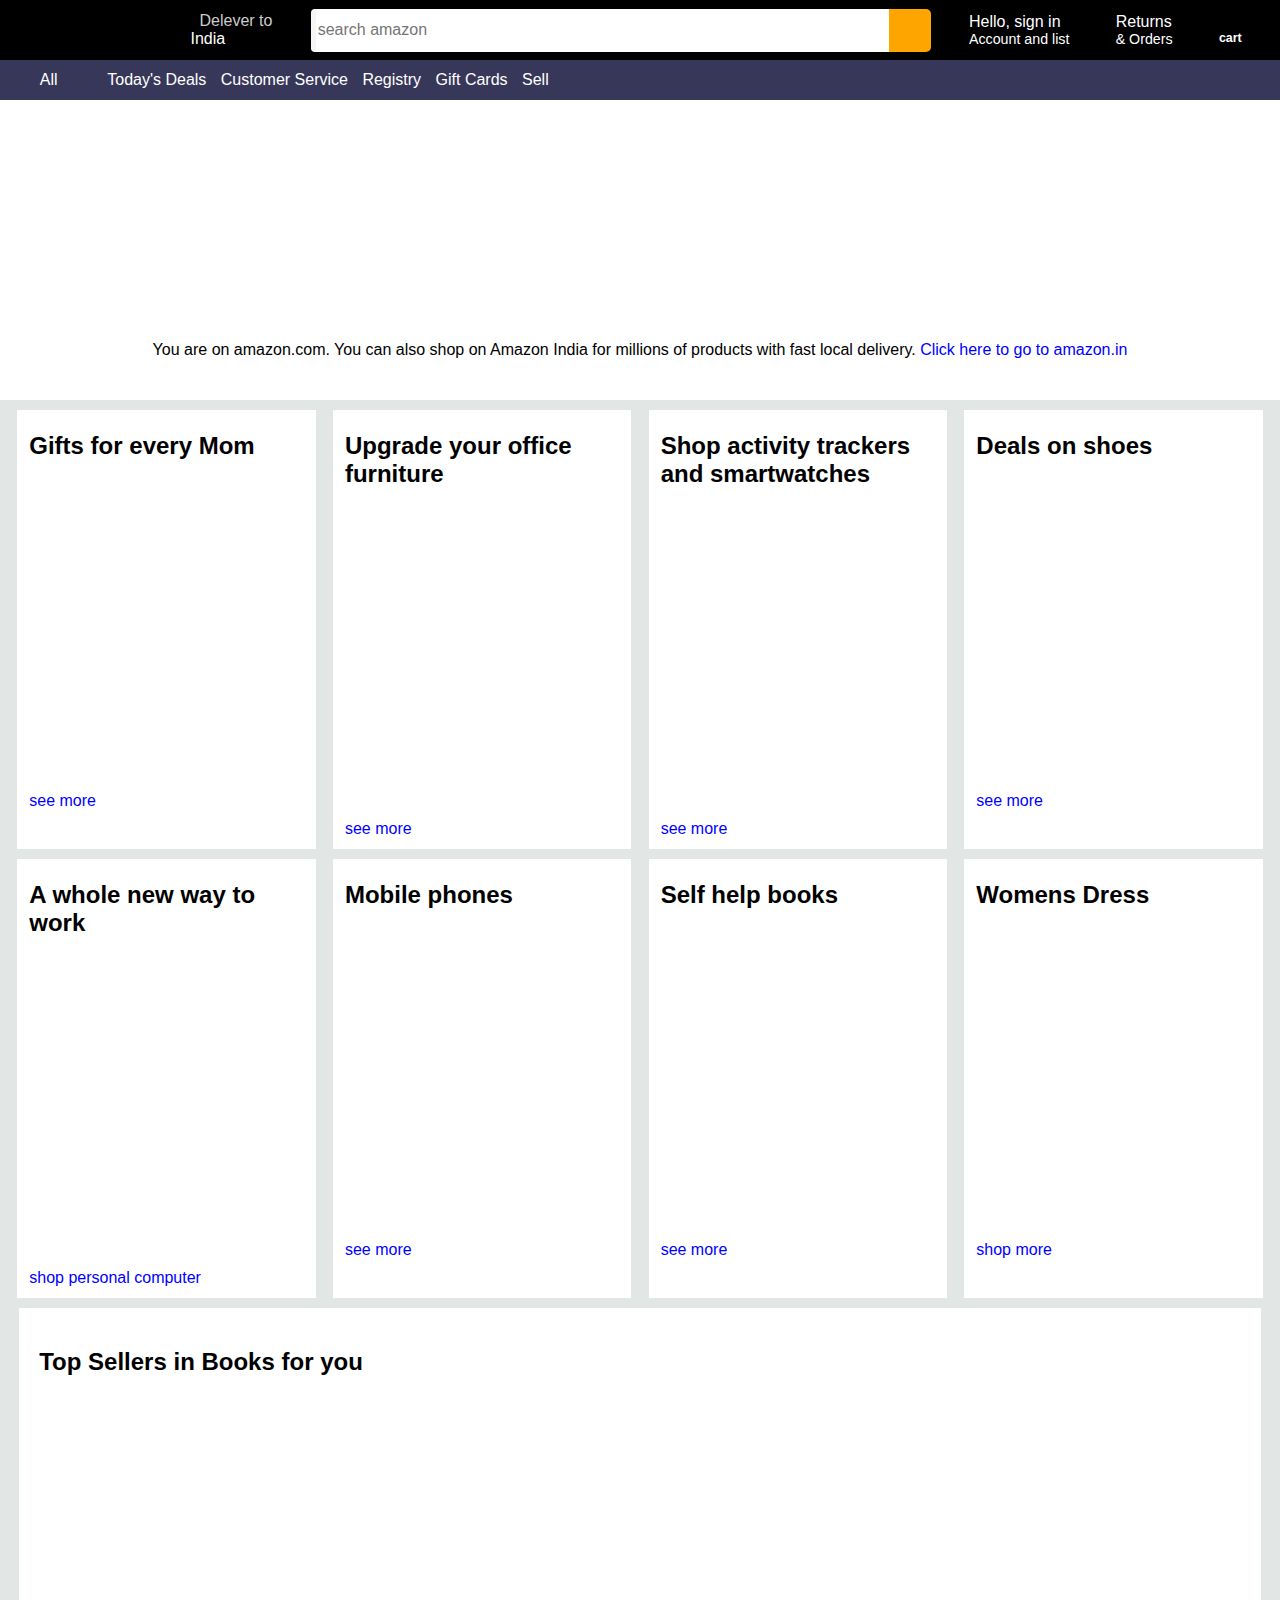
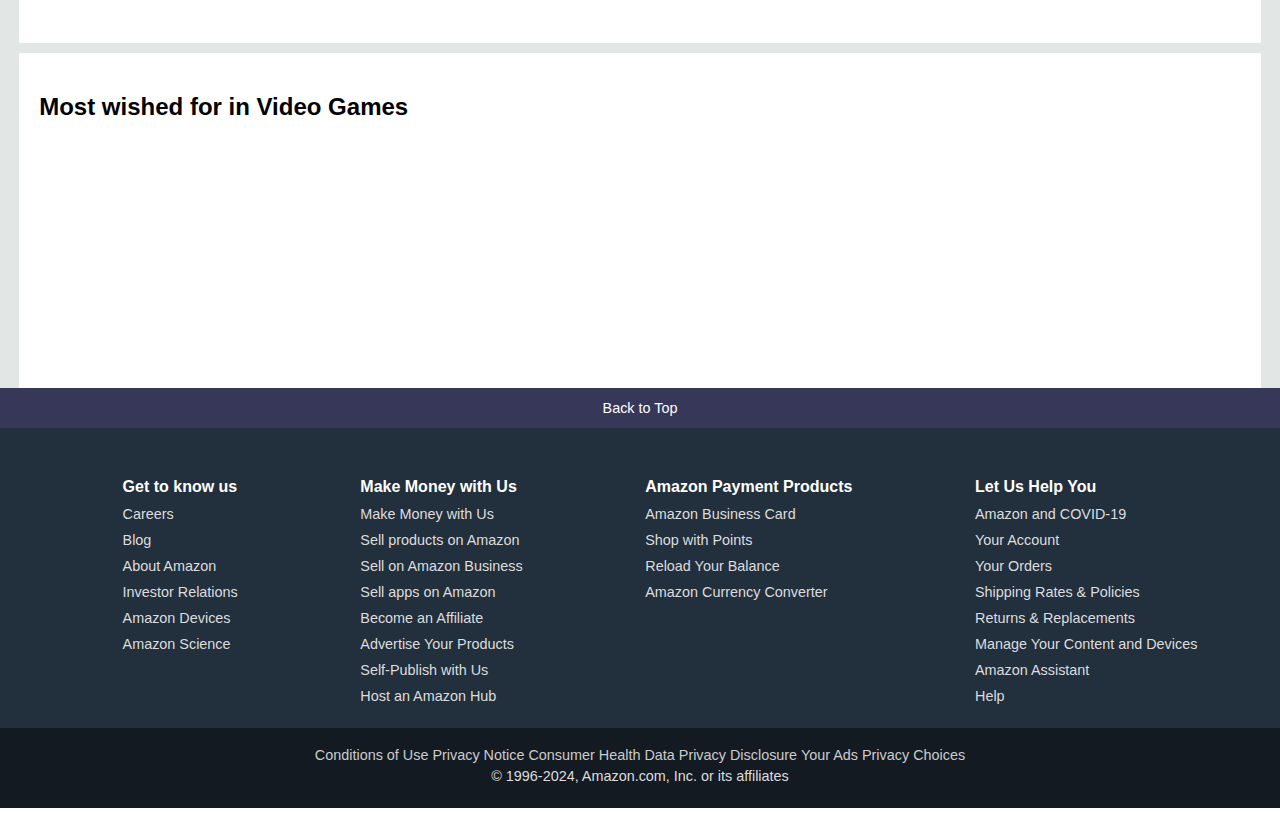
<file: index.html>
<!DOCTYPE html>
<html>
<title> Amazon clone </title>
<head>
  <link rel="stylesheet" href="https://cdnjs.cloudflare.com/ajax/libs/font-awesome/6.5.2/css/all.min.css" integrity="sha512-SnH5WK+bZxgPHs44uWIX+LLJAJ9/2PkPKZ5QiAj6Ta86w+fsb2TkcmfRyVX3pBnMFcV7oQPJkl9QevSCWr3W6A==" crossorigin="anonymous" referrerpolicy="no-referrer"/>
  <link rel="stylesheet" href="style.css"> 
</head>

<body>
<header> 
    <div class="navbar">
        <div class="nav-logo border">
            <div class="logo"> </div>
        </div> 

        <div class="nav-address border">
          <p class="add-first"> Delever to</p>
          <div class="add-icon">
          <i class="fa-solid fa-location-dot"></i>
          <p class="add-sec"> India</p>
          </div>
        </div>

        <div class="nav-search">
            <select class="search-select"> 
                <option>ALL</option>
                <input placeholder="search amazon" class="search-input">
                <div class="search-icon">
                    <i class="fa-solid fa-magnifying-glass"></i>
                </div>
            </select>
        </div>

        <div class="nav-singin border">
            <a href="signUP.html"><p> <span> Hello, sign in</span></p>
            <p class="nav-sec"> Account and list</p> </a>

        </div>

        <div class="nav-return border">
            <a href="Returns&Orders.html"><p> <span> Returns </span></p>
            <p class="nav-sec"> & Orders</p> </a>

        </div>

        <div class="nav-cart border">
           <a href="Cart.html"> <i class="fa-solid fa-cart-shopping"></i>
            cart </a>
        </div>

    </div>

    <div class="panel">

        <div class="dropdown border">
            <button onclick="myFunction()" class="dropbtn"> <i class="fa-solid fa-bars"></i> All</button>
            <div id="myDropdown" class="dropdown-content">
                <h3>Digital Content & Devices</h3><br>
              <a href="#home">Amazon Music <i class="fa-solid fa-chevron-right"></i></a>
              <a href="#about">Kindle E-readers & Books <i class="fa-solid fa-chevron-right"></i></a>
              <a href="#contact">Amazon Appstore <i class="fa-solid fa-chevron-right"></i></a>
              <hr>

              <h3>Shop by Department</h3><br>
              <a href="#home">Electronics <i class="fa-solid fa-chevron-right"></i></a>
              <a href="#about">Computers<i class="fa-solid fa-chevron-right"></i></a>
              <a href="#contact">Smart Home<i class="fa-solid fa-chevron-right"></i></a>
              <a href="#contact">Arts & Crafts<i class="fa-solid fa-chevron-right"></i></a>
              <hr>

              <h3>Programs & Features</h3><br>
              <a href="#home"> Gift Cards <i class="fa-solid fa-chevron-right"></i></a>
              <a href="#about">Shop By Interest<i class="fa-solid fa-chevron-right"></i></a>
              <a href="#contact">Amazon Live<i class="fa-solid fa-chevron-right"></i></a>
              <a href="#contact">International Shopping<i class="fa-solid fa-chevron-right"></i></a>
              <hr>

              <h3>Help & Settings</h3><br>
              <a href="#home"> Your Account</a>
              <a href="#about"> <i class="fa-solid fa-globe"></i> English</a>
              <a href="#contact"><i class="fas fa-flag-usa"></i> United States</a>
              <a href="Customer Service.html">Customer Service</a>
              <a href="signUP.html">Sign in</a>
              <hr>
            </div>
        </div>
        

        <div class="panel-options">
            <a href="#"><p> Today's Deals </p> </a>
            <a href="Customer Service.html"> <p> Customer Service</p></a>
            <a href="#"><p>  Registry</p> </a>
            <a href="#"><p> Gift Cards</p> </a>
            <a href="#"><p> Sell</p> </a>
        </div>

       
    </div>
</header>


<div class="hero_section">
    <div class="hero_msg">
        <p> You are on amazon.com. You can also shop on Amazon India for millions of products with fast local delivery. <a>Click here to go to amazon.in</a>
        </p>
    </div>
</div>

<div class="shop_section">
    <div class="box1 box"> 
       <div class="box-content">
          <h2>Gifts for every Mom</h2>
          <div class="box1_img" style="background-image:url('https://images-na.ssl-images-amazon.com/images/G/01/AmazonExports/Events/2024/MothersDay24/Fuji_Mothers_day_Dashboard_card_1x._SY304_CB559063668_.jpg');"></div>
          <p> see more</p>
        </div>
    </div>

    <div class="box2 box"> 
        <div class="box-content">
            <h2>Upgrade your office furniture</h2>
            <div class="box1_img" style="background-image:url('https://images-na.ssl-images-amazon.com/images/G/01/dex/2023/Roar/October/D_CC_Roar_OfficeDepot_1023_1X_Furnitrure_v2._SY304_CB577544739_.jpg');"></div>
            <p> see more</p>
          </div>  
    </div>

    <div class="box3 box"> 
        <div class="box-content">
            <h2>Shop activity trackers and smartwatches</h2>
            <div class="box1_img" style="background-image:url('https://images-na.ssl-images-amazon.com/images/G/01/AmazonExports/Fuji/2021/September/DashboardCards/Fuji_Dash_SmartWatch_1X._SY304_CB639922137_.jpg');"></div>
            <p> see more</p>
          </div>
    </div>

    <div class="box4 box"> 
        <div class="box-content">
            <h2>Deals on shoes</h2>
            <div class="box1_img" style="background-image:url('https://images-na.ssl-images-amazon.com/images/G/01/AmazonExports/Events/2023/EBF23/Fuji_Desktop_Single_image_EBF_1x_v8._SY304_CB573698005_.jpg');"></div>
            <p> see more</p>
          </div>
    </div>

    <div class="box1 box"> 
        <div class="box-content">
           <h2>A whole new way to work</h2>
           <div class="box1_img" style="background-image:url('https://images-na.ssl-images-amazon.com/images/G/01/us-manual-merchandising/XCM_CUTTLE_1622894_3373440_379x304_1X_en_size1_US._SY304_CB597469214_.jpg');"></div>
           <p> shop personal computer</p>
         </div>
    </div>
 
    <div class="box2 box"> 
         <div class="box-content">
             <h2>Mobile phones</h2>
             <div class="box1_img" style="background-image:url('https://m.media-amazon.com/images/I/71x6vVEqy9L._AC_UY218_.jpg');"></div>
             <p> see more</p>
           </div>  
    </div>
 
    <div class="box3 box"> 
         <div class="box-content">
             <h2>Self help books</h2>
             <div class="box1_img" style="background-image:url('https://images-na.ssl-images-amazon.com/images/I/71sOqrd6JHL._AC_UL254_SR254,254_.jpg');"></div>
             <p> see more</p>
           </div>
    </div>
 
    <div class="box4 box"> 
        <div class="box-content">
             <h2> Womens Dress </h2>
             <div class="box1_img" style="background-image:url('https://m.media-amazon.com/images/I/61SsJMHfhbL._MCnd_AC_UL320_.jpg');"></div>
             <p> shop more</p>
        </div>
    </div>

    <div class="long-box">
        <div class="long-content">
            <h2> Top Sellers in Books for you </h2>
         <a><div class="box_img" style="background-image:url('https://m.media-amazon.com/images/I/7123hHDbfiL._AC_SY200_.jpg');"></div>
            <div class="box_img" style="background-image:url('https://m.media-amazon.com/images/I/611RGyJwlSL._AC_SY200_.jpg');"></div>
            <div class="box_img" style="background-image:url('https://m.media-amazon.com/images/I/715IWKKXBJL._AC_SY200_.jpg');"></div>
            <div class="box_img" style="background-image:url('https://m.media-amazon.com/images/I/71aL+uP3UiL._AC_SY200_.jpg');"></div>
            <div class="box_img" style="background-image:url('https://m.media-amazon.com/images/I/51wmuP7uASL._AC_SY200_.jpg');"></div>
            <div class="box_img" style="background-image:url('https://m.media-amazon.com/images/I/71nW9OPZQmL._AC_SY200_.jpg');"></div>
            <div class="box_img" style="background-image:url('https://m.media-amazon.com/images/I/71V0lvgeDpL._AC_SY200_.jpg');"></div>
            <div class="box_img" style="background-image:url('https://m.media-amazon.com/images/I/71ybO5DaAKL._AC_SY200_.jpg');"></div>
         </a>
        </div>
    </div>

    <div class="long-box">
        <div class="long-content">
            <h2> Most wished for in Video Games </h2>
         <a><div class="box_img" style="background-image:url('https://m.media-amazon.com/images/I/61bN8c3lUkL._AC_UL140_SR140,140_.jpg');"></div>
            <div class="box_img" style="background-image:url('https://images-na.ssl-images-amazon.com/images/I/71tzgvWoZ8L._AC_UL160_SR160,160_.jpg');"></div>
            <div class="box_img" style="background-image:url('https://images-na.ssl-images-amazon.com/images/I/71KJaRBYZEL._AC_UL160_SR160,160_.jpg');"></div>
            <div class="box_img" style="background-image:url('https://m.media-amazon.com/images/I/71QQb8slaiS._AC_UL140_SR140,140_.jpg');"></div>
            <div class="box_img" style="background-image:url('https://images-na.ssl-images-amazon.com/images/I/91TFspejhLL._AC_UL160_SR160,160_.jpg');"></div>
            <div class="box_img" style="background-image:url('https://m.media-amazon.com/images/I/81Oz43bgkcL._AC_UL140_SR140,140_.jpg');"></div>
            <div class="box_img" style="background-image:url('https://m.media-amazon.com/images/I/81fbb2c8syL._AC_UL140_SR140,140_.jpg');"></div>
            <div class="box_img" style="background-image:url('https://images-na.ssl-images-amazon.com/images/I/71WOIg3U9hL._AC_UL160_SR160,160_.jpg');"></div>
         </a>
        </div>
    </div>
</div>

<div class="footer">
    <div class="panel-1">
       <a href="#"> Back to Top   </a>  
    </div>

    <div class="panle-2">
        <ul>
          <p style="font-weight: 900;"> Get to know us</p>
          <a>Careers</a>
          <a>Blog</a>
          <a>About Amazon</a>
          <a>Investor Relations</a>
          <a>Amazon Devices</a>
          <a>Amazon Science</a>
        </ul>

        <ul>
            <p style="font-weight: 900;"> Make Money with Us</p>
            <a>Make Money with Us</a>
            <a>Sell products on Amazon</a>
            <a>Sell on Amazon Business</a>
            <a>Sell apps on Amazon</a>
            <a>Become an Affiliate</a>
            <a>Advertise Your Products</a>
            <a>Self-Publish with Us</a>
            <a>Host an Amazon Hub</a>
        </ul>

        <ul>
            <p style="font-weight: 900;">Amazon Payment Products</p>
            <a> Amazon Business Card</a>
            <a>Shop with Points</a>
            <a>Reload Your Balance</a>
            <a>Amazon Currency Converter</a>
        </ul>

        <ul>
            <p style="font-weight: 900;"> Let Us Help You</p>
            <a href="#" style="text-decoration: none;">Amazon and COVID-19</a>
            <a href="#"  style="text-decoration: none;"> Your Account</a>
            <a href="#"  style="text-decoration: none;">Your Orders</a>
            <a href="#"  style="text-decoration: none;">Shipping Rates & Policies</a>
            <a href="Returns&Orders.html" style="text-decoration: none;">Returns & Replacements</a>
            <a href="signUP.html" style="text-decoration: none;">Manage Your Content and Devices</a>
            <a href="#"  style="text-decoration: none;">Amazon Assistant</a>
            <a href="#"  style="text-decoration: none;">Help</a>
        </ul>
    </div>

    <div class="panel-3">
        <div class="pages">
          <a href="conditions of use.html"> Conditions of Use </a>
          <a href="privacy of use.html"> Privacy Notice</a>
          <a href="#"> Consumer Health Data Privacy Disclosure</a>
          <a href="#"> Your Ads Privacy Choices</a>

          <div class="copyright">
            <p> © 1996-2024, Amazon.com, Inc. or its affiliates</p> 
         </div>
        </div>
    </div>
</div>

<script>
    function myFunction() {
      document.getElementById("myDropdown").classList.toggle("show");
    }
    window.onclick = function(event) {
      if (!event.target.matches('.dropbtn')) {
        var dropdowns = document.getElementsByClassName("dropdown-content");
        var i;
        for (i = 0; i < dropdowns.length; i++) {
          var openDropdown = dropdowns[i];
          if (openDropdown.classList.contains('show')) {
            openDropdown.classList.remove('show');
          }
        }
      }
    }
</script>

</body>
</html>
</file>
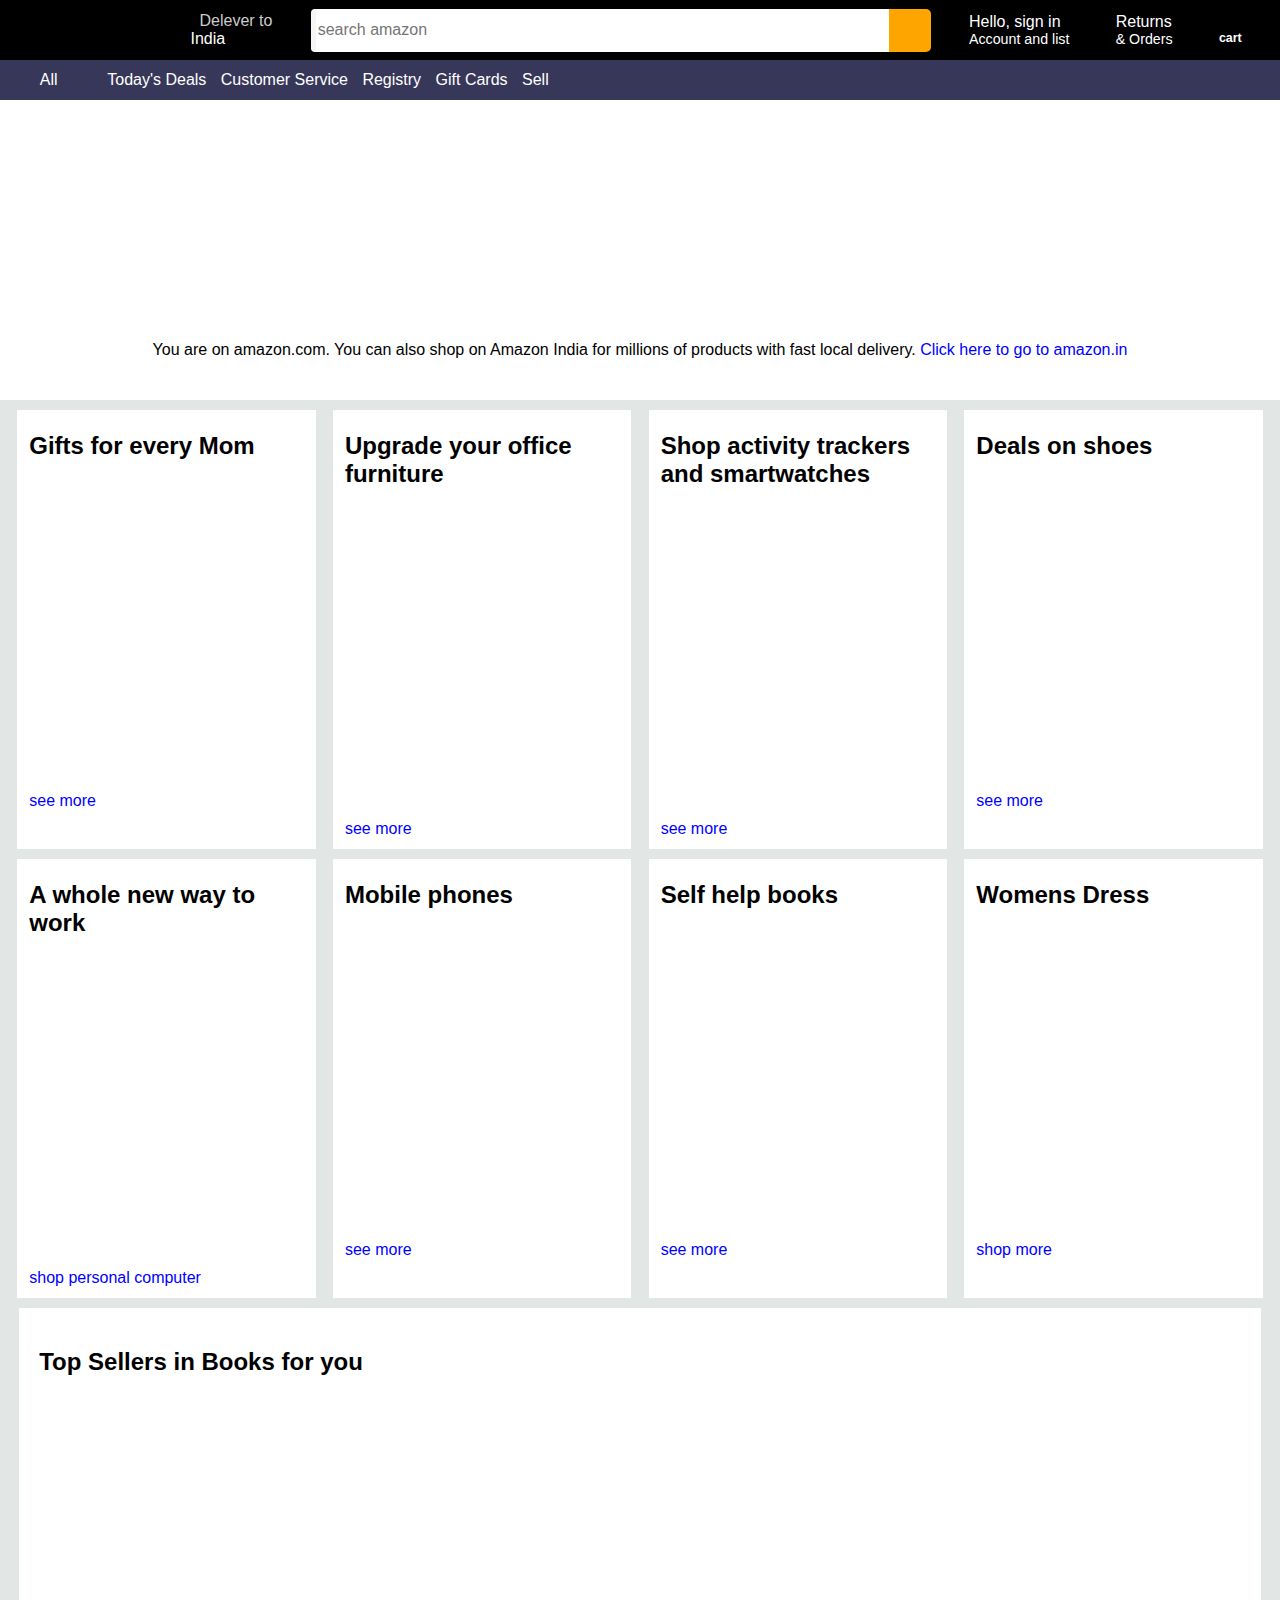
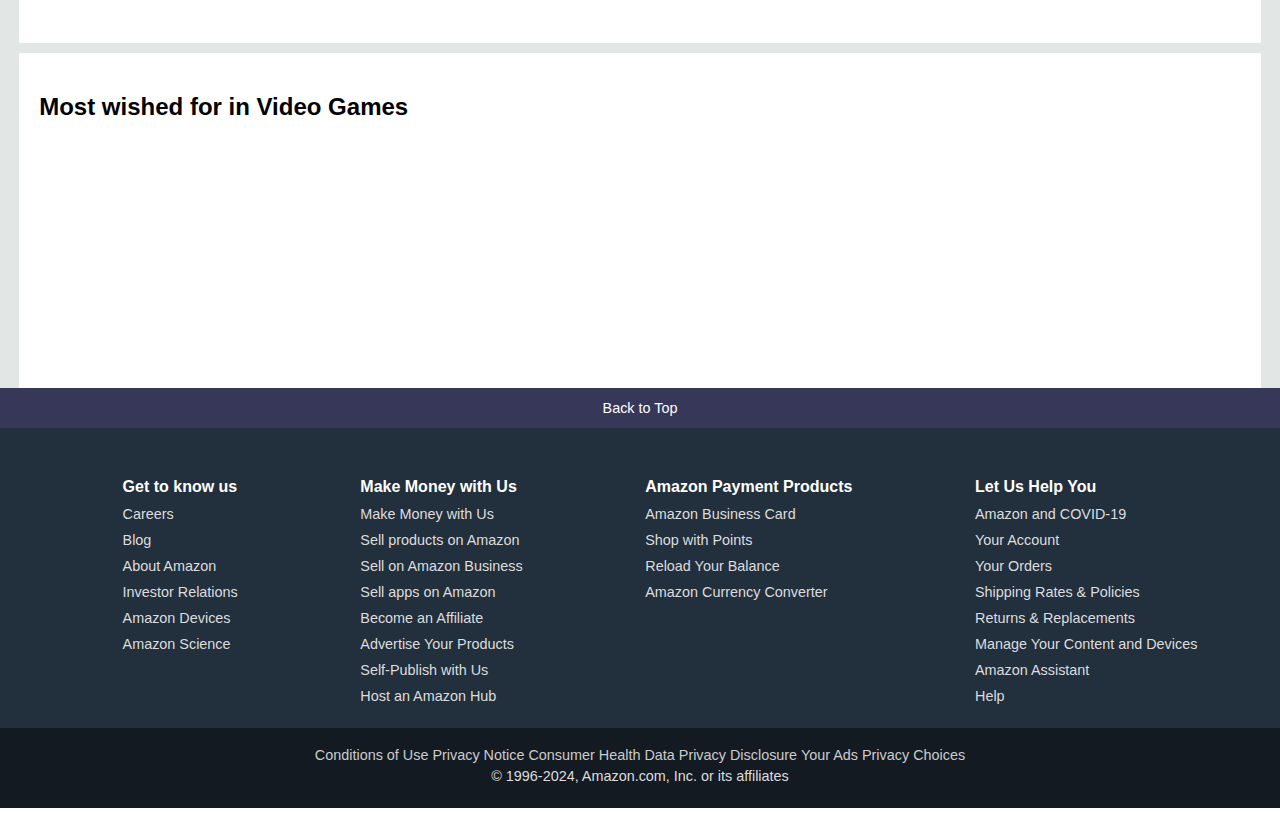
<file: Amazon.html>
<!DOCTYPE html>
<html>
<title> Amazon clone </title>
<head>
  <link rel="stylesheet" href="https://cdnjs.cloudflare.com/ajax/libs/font-awesome/6.5.2/css/all.min.css" integrity="sha512-SnH5WK+bZxgPHs44uWIX+LLJAJ9/2PkPKZ5QiAj6Ta86w+fsb2TkcmfRyVX3pBnMFcV7oQPJkl9QevSCWr3W6A==" crossorigin="anonymous" referrerpolicy="no-referrer"/>
  <link rel="stylesheet" href="style.css"> 
</head>

<body>
<header> 
    <div class="navbar">
        <div class="nav-logo border">
            <div class="logo"> </div>
        </div> 

        <div class="nav-address border">
          <p class="add-first"> Delever to</p>
          <div class="add-icon">
          <i class="fa-solid fa-location-dot"></i>
          <p class="add-sec"> India</p>
          </div>
        </div>

        <div class="nav-search">
            <select class="search-select"> 
                <option>ALL</option>
                <input placeholder="search amazon" class="search-input">
                <div class="search-icon">
                    <i class="fa-solid fa-magnifying-glass"></i>
                </div>
            </select>
        </div>

        <div class="nav-singin border">
            <a href="signUP.html"><p> <span> Hello, sign in</span></p>
            <p class="nav-sec"> Account and list</p> </a>

        </div>

        <div class="nav-return border">
            <a href="Returns&Orders.html"><p> <span> Returns </span></p>
            <p class="nav-sec"> & Orders</p> </a>

        </div>

        <div class="nav-cart border">
           <a href="Cart.html"> <i class="fa-solid fa-cart-shopping"></i>
            cart </a>
        </div>

    </div>

    <div class="panel">

        <div class="dropdown border">
            <button onclick="myFunction()" class="dropbtn"> <i class="fa-solid fa-bars"></i> All</button>
            <div id="myDropdown" class="dropdown-content">
                <h3>Digital Content & Devices</h3><br>
              <a href="#home">Amazon Music <i class="fa-solid fa-chevron-right"></i></a>
              <a href="#about">Kindle E-readers & Books <i class="fa-solid fa-chevron-right"></i></a>
              <a href="#contact">Amazon Appstore <i class="fa-solid fa-chevron-right"></i></a>
              <hr>

              <h3>Shop by Department</h3><br>
              <a href="#home">Electronics <i class="fa-solid fa-chevron-right"></i></a>
              <a href="#about">Computers<i class="fa-solid fa-chevron-right"></i></a>
              <a href="#contact">Smart Home<i class="fa-solid fa-chevron-right"></i></a>
              <a href="#contact">Arts & Crafts<i class="fa-solid fa-chevron-right"></i></a>
              <hr>

              <h3>Programs & Features</h3><br>
              <a href="#home"> Gift Cards <i class="fa-solid fa-chevron-right"></i></a>
              <a href="#about">Shop By Interest<i class="fa-solid fa-chevron-right"></i></a>
              <a href="#contact">Amazon Live<i class="fa-solid fa-chevron-right"></i></a>
              <a href="#contact">International Shopping<i class="fa-solid fa-chevron-right"></i></a>
              <hr>

              <h3>Help & Settings</h3><br>
              <a href="#home"> Your Account</a>
              <a href="#about"> <i class="fa-solid fa-globe"></i> English</a>
              <a href="#contact"><i class="fas fa-flag-usa"></i> United States</a>
              <a href="Customer Service.html">Customer Service</a>
              <a href="signUP.html">Sign in</a>
              <hr>
            </div>
        </div>
        

        <div class="panel-options">
            <a href="#"><p> Today's Deals </p> </a>
            <a href="Customer Service.html"> <p> Customer Service</p></a>
            <a href="#"><p>  Registry</p> </a>
            <a href="#"><p> Gift Cards</p> </a>
            <a href="#"><p> Sell</p> </a>
        </div>

       
    </div>
</header>


<div class="hero_section">
    <div class="hero_msg">
        <p> You are on amazon.com. You can also shop on Amazon India for millions of products with fast local delivery. <a>Click here to go to amazon.in</a>
        </p>
    </div>
</div>

<div class="shop_section">
    <div class="box1 box"> 
       <div class="box-content">
          <h2>Gifts for every Mom</h2>
          <div class="box1_img" style="background-image:url('https://images-na.ssl-images-amazon.com/images/G/01/AmazonExports/Events/2024/MothersDay24/Fuji_Mothers_day_Dashboard_card_1x._SY304_CB559063668_.jpg');"></div>
          <p> see more</p>
        </div>
    </div>

    <div class="box2 box"> 
        <div class="box-content">
            <h2>Upgrade your office furniture</h2>
            <div class="box1_img" style="background-image:url('https://images-na.ssl-images-amazon.com/images/G/01/dex/2023/Roar/October/D_CC_Roar_OfficeDepot_1023_1X_Furnitrure_v2._SY304_CB577544739_.jpg');"></div>
            <p> see more</p>
          </div>  
    </div>

    <div class="box3 box"> 
        <div class="box-content">
            <h2>Shop activity trackers and smartwatches</h2>
            <div class="box1_img" style="background-image:url('https://images-na.ssl-images-amazon.com/images/G/01/AmazonExports/Fuji/2021/September/DashboardCards/Fuji_Dash_SmartWatch_1X._SY304_CB639922137_.jpg');"></div>
            <p> see more</p>
          </div>
    </div>

    <div class="box4 box"> 
        <div class="box-content">
            <h2>Deals on shoes</h2>
            <div class="box1_img" style="background-image:url('https://images-na.ssl-images-amazon.com/images/G/01/AmazonExports/Events/2023/EBF23/Fuji_Desktop_Single_image_EBF_1x_v8._SY304_CB573698005_.jpg');"></div>
            <p> see more</p>
          </div>
    </div>

    <div class="box1 box"> 
        <div class="box-content">
           <h2>A whole new way to work</h2>
           <div class="box1_img" style="background-image:url('https://images-na.ssl-images-amazon.com/images/G/01/us-manual-merchandising/XCM_CUTTLE_1622894_3373440_379x304_1X_en_size1_US._SY304_CB597469214_.jpg');"></div>
           <p> shop personal computer</p>
         </div>
    </div>
 
    <div class="box2 box"> 
         <div class="box-content">
             <h2>Mobile phones</h2>
             <div class="box1_img" style="background-image:url('https://m.media-amazon.com/images/I/71x6vVEqy9L._AC_UY218_.jpg');"></div>
             <p> see more</p>
           </div>  
    </div>
 
    <div class="box3 box"> 
         <div class="box-content">
             <h2>Self help books</h2>
             <div class="box1_img" style="background-image:url('https://images-na.ssl-images-amazon.com/images/I/71sOqrd6JHL._AC_UL254_SR254,254_.jpg');"></div>
             <p> see more</p>
           </div>
    </div>
 
    <div class="box4 box"> 
        <div class="box-content">
             <h2> Womens Dress </h2>
             <div class="box1_img" style="background-image:url('https://m.media-amazon.com/images/I/61SsJMHfhbL._MCnd_AC_UL320_.jpg');"></div>
             <p> shop more</p>
        </div>
    </div>

    <div class="long-box">
        <div class="long-content">
            <h2> Top Sellers in Books for you </h2>
         <a><div class="box_img" style="background-image:url('https://m.media-amazon.com/images/I/7123hHDbfiL._AC_SY200_.jpg');"></div>
            <div class="box_img" style="background-image:url('https://m.media-amazon.com/images/I/611RGyJwlSL._AC_SY200_.jpg');"></div>
            <div class="box_img" style="background-image:url('https://m.media-amazon.com/images/I/715IWKKXBJL._AC_SY200_.jpg');"></div>
            <div class="box_img" style="background-image:url('https://m.media-amazon.com/images/I/71aL+uP3UiL._AC_SY200_.jpg');"></div>
            <div class="box_img" style="background-image:url('https://m.media-amazon.com/images/I/51wmuP7uASL._AC_SY200_.jpg');"></div>
            <div class="box_img" style="background-image:url('https://m.media-amazon.com/images/I/71nW9OPZQmL._AC_SY200_.jpg');"></div>
            <div class="box_img" style="background-image:url('https://m.media-amazon.com/images/I/71V0lvgeDpL._AC_SY200_.jpg');"></div>
            <div class="box_img" style="background-image:url('https://m.media-amazon.com/images/I/71ybO5DaAKL._AC_SY200_.jpg');"></div>
         </a>
        </div>
    </div>

    <div class="long-box">
        <div class="long-content">
            <h2> Most wished for in Video Games </h2>
         <a><div class="box_img" style="background-image:url('https://m.media-amazon.com/images/I/61bN8c3lUkL._AC_UL140_SR140,140_.jpg');"></div>
            <div class="box_img" style="background-image:url('https://images-na.ssl-images-amazon.com/images/I/71tzgvWoZ8L._AC_UL160_SR160,160_.jpg');"></div>
            <div class="box_img" style="background-image:url('https://images-na.ssl-images-amazon.com/images/I/71KJaRBYZEL._AC_UL160_SR160,160_.jpg');"></div>
            <div class="box_img" style="background-image:url('https://m.media-amazon.com/images/I/71QQb8slaiS._AC_UL140_SR140,140_.jpg');"></div>
            <div class="box_img" style="background-image:url('https://images-na.ssl-images-amazon.com/images/I/91TFspejhLL._AC_UL160_SR160,160_.jpg');"></div>
            <div class="box_img" style="background-image:url('https://m.media-amazon.com/images/I/81Oz43bgkcL._AC_UL140_SR140,140_.jpg');"></div>
            <div class="box_img" style="background-image:url('https://m.media-amazon.com/images/I/81fbb2c8syL._AC_UL140_SR140,140_.jpg');"></div>
            <div class="box_img" style="background-image:url('https://images-na.ssl-images-amazon.com/images/I/71WOIg3U9hL._AC_UL160_SR160,160_.jpg');"></div>
         </a>
        </div>
    </div>
</div>

<div class="footer">
    <div class="panel-1">
       <a href="#"> Back to Top   </a>  
    </div>

    <div class="panle-2">
        <ul>
          <p style="font-weight: 900;"> Get to know us</p>
          <a>Careers</a>
          <a>Blog</a>
          <a>About Amazon</a>
          <a>Investor Relations</a>
          <a>Amazon Devices</a>
          <a>Amazon Science</a>
        </ul>

        <ul>
            <p style="font-weight: 900;"> Make Money with Us</p>
            <a>Make Money with Us</a>
            <a>Sell products on Amazon</a>
            <a>Sell on Amazon Business</a>
            <a>Sell apps on Amazon</a>
            <a>Become an Affiliate</a>
            <a>Advertise Your Products</a>
            <a>Self-Publish with Us</a>
            <a>Host an Amazon Hub</a>
        </ul>

        <ul>
            <p style="font-weight: 900;">Amazon Payment Products</p>
            <a> Amazon Business Card</a>
            <a>Shop with Points</a>
            <a>Reload Your Balance</a>
            <a>Amazon Currency Converter</a>
        </ul>

        <ul>
            <p style="font-weight: 900;"> Let Us Help You</p>
            <a href="#" style="text-decoration: none;">Amazon and COVID-19</a>
            <a href="#"  style="text-decoration: none;"> Your Account</a>
            <a href="#"  style="text-decoration: none;">Your Orders</a>
            <a href="#"  style="text-decoration: none;">Shipping Rates & Policies</a>
            <a href="Returns&Orders.html" style="text-decoration: none;">Returns & Replacements</a>
            <a href="signUP.html" style="text-decoration: none;">Manage Your Content and Devices</a>
            <a href="#"  style="text-decoration: none;">Amazon Assistant</a>
            <a href="#"  style="text-decoration: none;">Help</a>
        </ul>
    </div>

    <div class="panel-3">
        <div class="pages">
          <a href="conditions of use.html"> Conditions of Use </a>
          <a href="privacy of use.html"> Privacy Notice</a>
          <a href="#"> Consumer Health Data Privacy Disclosure</a>
          <a href="#"> Your Ads Privacy Choices</a>

          <div class="copyright">
            <p> © 1996-2024, Amazon.com, Inc. or its affiliates</p> 
         </div>
        </div>
    </div>
</div>

<script>
    function myFunction() {
      document.getElementById("myDropdown").classList.toggle("show");
    }
    window.onclick = function(event) {
      if (!event.target.matches('.dropbtn')) {
        var dropdowns = document.getElementsByClassName("dropdown-content");
        var i;
        for (i = 0; i < dropdowns.length; i++) {
          var openDropdown = dropdowns[i];
          if (openDropdown.classList.contains('show')) {
            openDropdown.classList.remove('show');
          }
        }
      }
    }
</script>

</body>
</html>
</file>
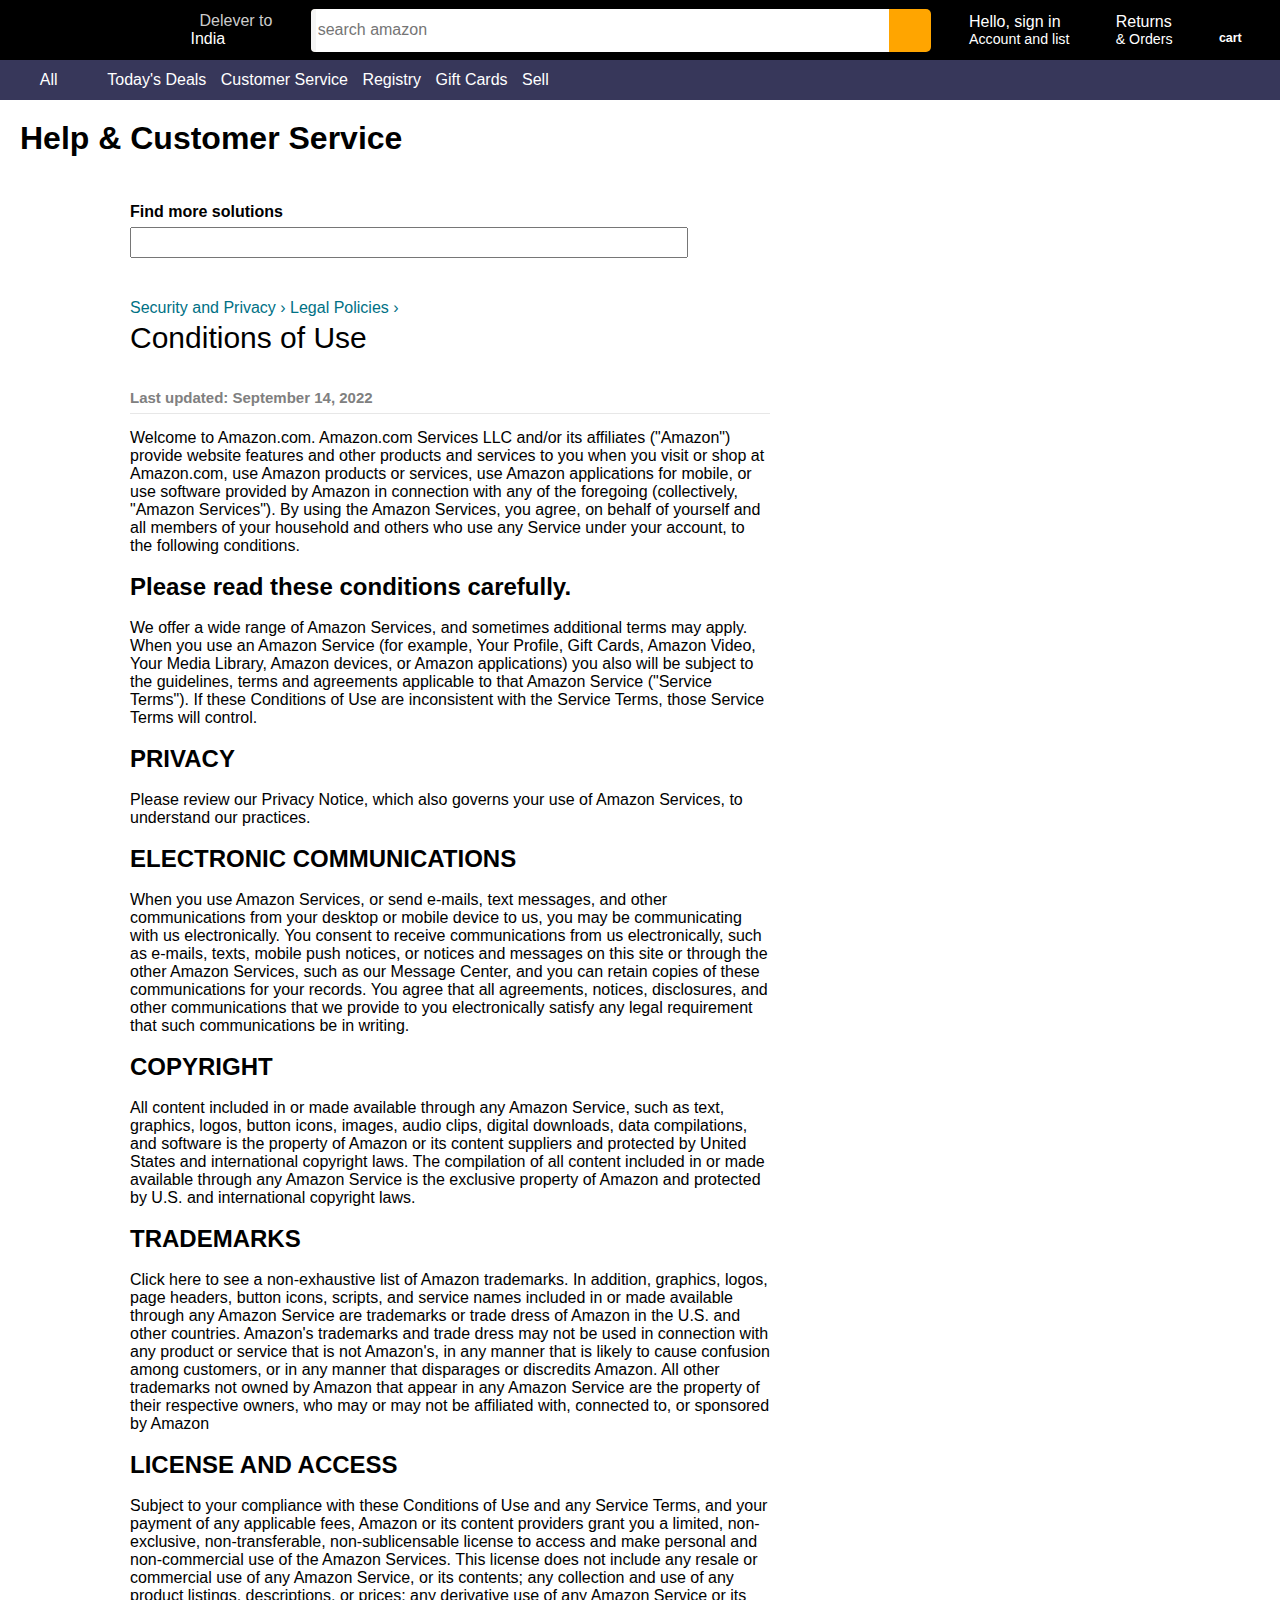
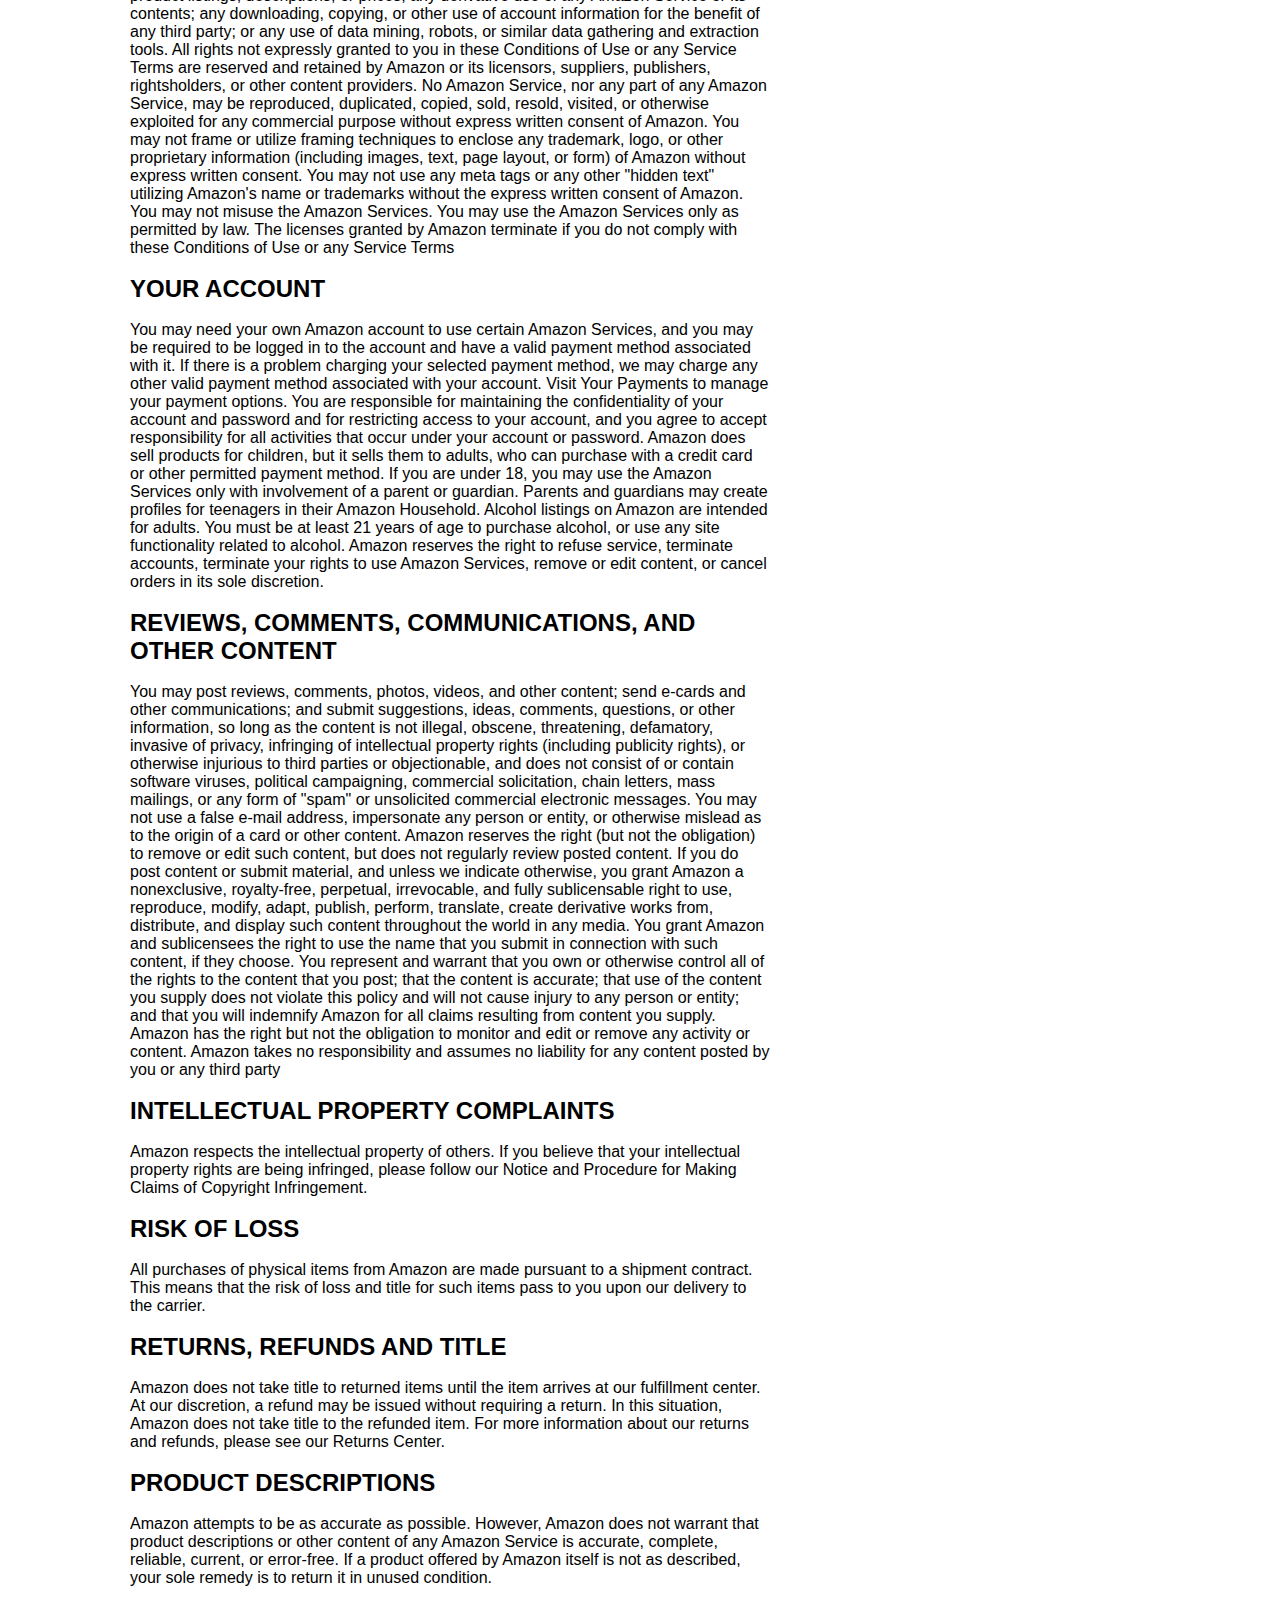
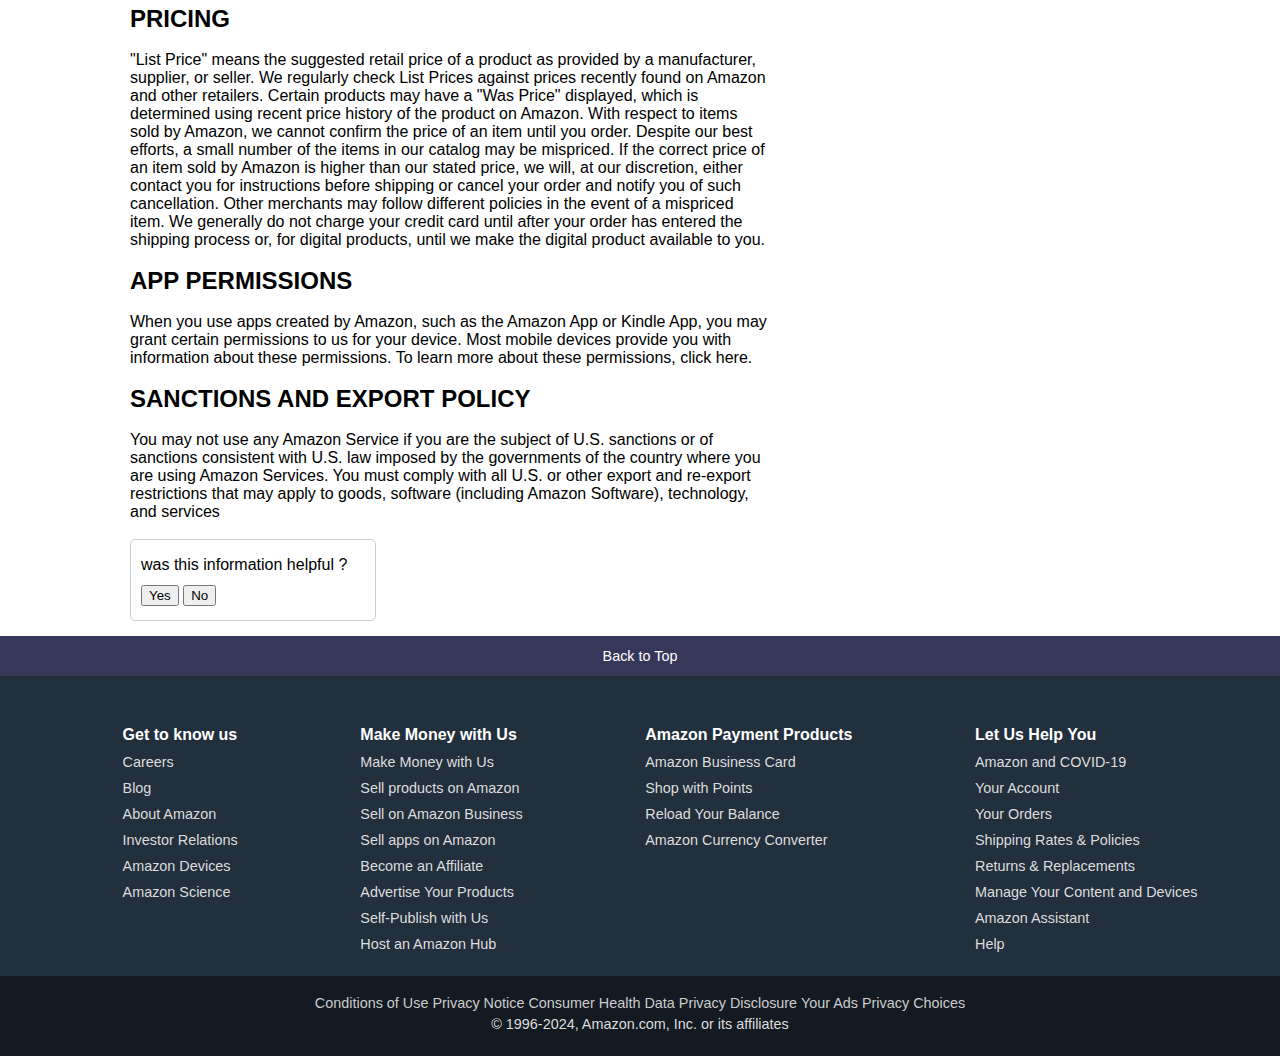
<file: conditions of use.html>
<!DOCTYPE html>
<html lang="en">
<head>
    <meta charset="UTF-8">
    <meta name="viewport" content="width=device-width, initial-scale=1.0">
    <title>conditions of use</title>
    <link rel="stylesheet" href="https://cdnjs.cloudflare.com/ajax/libs/font-awesome/6.5.2/css/all.min.css" integrity="sha512-SnH5WK+bZxgPHs44uWIX+LLJAJ9/2PkPKZ5QiAj6Ta86w+fsb2TkcmfRyVX3pBnMFcV7oQPJkl9QevSCWr3W6A==" crossorigin="anonymous" referrerpolicy="no-referrer"/>
    <link rel="stylesheet" href="style.css"> 
</head>
<body>
    <header> 
        <div class="navbar">
            <div class="nav-logo border">
                <div class="logo"> </div>
            </div> 
    
            <div class="nav-address border">
              <p class="add-first"> Delever to</p>
              <div class="add-icon">
              <i class="fa-solid fa-location-dot"></i>
              <p class="add-sec"> India</p>
              </div>
            </div>
    
            <div class="nav-search">
                <select class="search-select"> 
                    <option>ALL</option>
                    <input placeholder="search amazon" class="search-input">
                    <div class="search-icon">
                        <i class="fa-solid fa-magnifying-glass"></i>
                    </div>
                </select>
            </div>
    
            <div class="nav-singin border">
                <a href="signUP.html"><p> <span> Hello, sign in</span></p>
                <p class="nav-sec"> Account and list</p> </a>
    
            </div>
    
            <div class="nav-return border">
                <a href="Returns&Orders.html"><p> <span> Returns </span></p>
                <p class="nav-sec"> & Orders</p> </a>
    
            </div>
    
            <div class="nav-cart border">
               <a href="Cart.html"> <i class="fa-solid fa-cart-shopping"></i>
                cart </a>
            </div>
    
        </div>
    
        <div class="panel">
    
            <div class="dropdown border">
                <button onclick="myFunction()" class="dropbtn"> <i class="fa-solid fa-bars"></i> All</button>
                <div id="myDropdown" class="dropdown-content">
                    <h3>Digital Content & Devices</h3><br>
                  <a href="#home">Amazon Music <i class="fa-solid fa-chevron-right"></i></a>
                  <a href="#about">Kindle E-readers & Books <i class="fa-solid fa-chevron-right"></i></a>
                  <a href="#contact">Amazon Appstore <i class="fa-solid fa-chevron-right"></i></a>
                  <hr>
    
                  <h3>Shop by Department</h3><br>
                  <a href="#home">Electronics <i class="fa-solid fa-chevron-right"></i></a>
                  <a href="#about">Computers<i class="fa-solid fa-chevron-right"></i></a>
                  <a href="#contact">Smart Home<i class="fa-solid fa-chevron-right"></i></a>
                  <a href="#contact">Arts & Crafts<i class="fa-solid fa-chevron-right"></i></a>
                  <hr>
    
                  <h3>Programs & Features</h3><br>
                  <a href="#home"> Gift Cards <i class="fa-solid fa-chevron-right"></i></a>
                  <a href="#about">Shop By Interest<i class="fa-solid fa-chevron-right"></i></a>
                  <a href="#contact">Amazon Live<i class="fa-solid fa-chevron-right"></i></a>
                  <a href="#contact">International Shopping<i class="fa-solid fa-chevron-right"></i></a>
                  <hr>
    
                  <h3>Help & Settings</h3><br>
                  <a href="#home"> Your Account</a>
                  <a href="#about"> <i class="fa-solid fa-globe"></i> English</a>
                  <a href="#contact"><i class="fas fa-flag-usa"></i> United States</a>
                  <a href="Customer Service.html">Customer Service</a>
                  <a href="signUP.html">Sign in</a>
                  <hr>
                </div>
            </div>
    
            <div class="panel-options">
                <a href="#"><p> Today's Deals </p> </a>
                <a href="Customer Service.html"> <p> Customer Service</p></a>
                <a href="#"><p>  Registry</p> </a>
                <a href="#"><p> Gift Cards</p> </a>
                <a href="#"><p> Sell</p> </a>
            </div>
    
           
        </div>
    </header>

    <div class="top-sec">
        <h1> Help & Customer Service</h1>
    </div>

    

    <div class="mid-section">
        <b>Find more solutions</b> <br>
        <i class="fa-solid fa-magnifying-glass"></i>
        <input type="text" maxlength="28"> 
    </div>

    <div class="mid-section-1">
        <a href="#"> Security and Privacy  ›</a> 
        <a href="#">Legal Policies  ›</a> 

        <p style="font-size: 30px; font-weight: 200;"> Conditions of Use</p> <br>
        <h4> Last updated: September 14, 2022</h4>
        <hr>
        <div class="mid-section-2">
            <p>Welcome to Amazon.com. Amazon.com Services LLC and/or its affiliates ("Amazon") provide website features and other products and services to you when you visit or shop at Amazon.com, use Amazon products or services, use Amazon applications for mobile, or use software provided by Amazon in connection with any of the foregoing (collectively, "Amazon Services"). By using the Amazon Services, you agree, on behalf of yourself and all members of your household and others who use any Service under your account, to the following conditions.</p><br> 
            <h2> Please read these conditions carefully.</h2> <br>
            <p>We offer a wide range of Amazon Services, and sometimes additional terms may apply. When you use an Amazon Service (for example, Your Profile, Gift Cards, Amazon Video, Your Media Library, Amazon devices, or Amazon applications) you also will be subject to the guidelines, terms and agreements applicable to that Amazon Service ("Service Terms"). If these Conditions of Use are inconsistent with the Service Terms, those Service Terms will control.</p><br>
            
            <h2>PRIVACY</h2> <br> 
            <p>Please review our Privacy Notice, which also governs your use of Amazon Services, to understand our practices.</p><br>

            <h2>ELECTRONIC COMMUNICATIONS</h2> <br> 
            <p>When you use Amazon Services, or send e-mails, text messages, and other communications from your desktop or mobile device to us, you may be communicating with us electronically. You consent to receive communications from us electronically, such as e-mails, texts, mobile push notices, or notices and messages on this site or through the other Amazon Services, such as our Message Center, and you can retain copies of these communications for your records. You agree that all agreements, notices, disclosures, and other communications that we provide to you electronically satisfy any legal requirement that such communications be in writing.</p><br>

            <h2>COPYRIGHT</h2> <br> 
            <p>All content included in or made available through any Amazon Service, such as text, graphics, logos, button icons, images, audio clips, digital downloads, data compilations, and software is the property of Amazon or its content suppliers and protected by United States and international copyright laws. The compilation of all content included in or made available through any Amazon Service is the exclusive property of Amazon and protected by U.S. and international copyright laws.</p><br>

            <h2>TRADEMARKS</h2> <br> 
            <p>Click here to see a non-exhaustive list of Amazon trademarks. In addition, graphics, logos, page headers, button icons, scripts, and service names included in or made available through any Amazon Service are trademarks or trade dress of Amazon in the U.S. and other countries. Amazon's trademarks and trade dress may not be used in connection with any product or service that is not Amazon's, in any manner that is likely to cause confusion among customers, or in any manner that disparages or discredits Amazon. All other trademarks not owned by Amazon that appear in any Amazon Service are the property of their respective owners, who may or may not be affiliated with, connected to, or sponsored by Amazon</p><br>

            <h2>LICENSE AND ACCESS</h2> <br> 
            <p>Subject to your compliance with these Conditions of Use and any Service Terms, and your payment of any applicable fees, Amazon or its content providers grant you a limited, non-exclusive, non-transferable, non-sublicensable license to access and make personal and non-commercial use of the Amazon Services. This license does not include any resale or commercial use of any Amazon Service, or its contents; any collection and use of any product listings, descriptions, or prices; any derivative use of any Amazon Service or its contents; any downloading, copying, or other use of account information for the benefit of any third party; or any use of data mining, robots, or similar data gathering and extraction tools. All rights not expressly granted to you in these Conditions of Use or any Service Terms are reserved and retained by Amazon or its licensors, suppliers, publishers, rightsholders, or other content providers. No Amazon Service, nor any part of any Amazon Service, may be reproduced, duplicated, copied, sold, resold, visited, or otherwise exploited for any commercial purpose without express written consent of Amazon. You may not frame or utilize framing techniques to enclose any trademark, logo, or other proprietary information (including images, text, page layout, or form) of Amazon without express written consent. You may not use any meta tags or any other "hidden text" utilizing Amazon's name or trademarks without the express written consent of Amazon. You may not misuse the Amazon Services. You may use the Amazon Services only as permitted by law. The licenses granted by Amazon terminate if you do not comply with these Conditions of Use or any Service Terms</p><br>

            <h2>YOUR ACCOUNT</h2> <br> 
            <p>You may need your own Amazon account to use certain Amazon Services, and you may be required to be logged in to the account and have a valid payment method associated with it. If there is a problem charging your selected payment method, we may charge any other valid payment method associated with your account. Visit Your Payments to manage your payment options. You are responsible for maintaining the confidentiality of your account and password and for restricting access to your account, and you agree to accept responsibility for all activities that occur under your account or password. Amazon does sell products for children, but it sells them to adults, who can purchase with a credit card or other permitted payment method. If you are under 18, you may use the Amazon Services only with involvement of a parent or guardian. Parents and guardians may create profiles for teenagers in their Amazon Household. Alcohol listings on Amazon are intended for adults. You must be at least 21 years of age to purchase alcohol, or use any site functionality related to alcohol. Amazon reserves the right to refuse service, terminate accounts, terminate your rights to use Amazon Services, remove or edit content, or cancel orders in its sole discretion.</p><br>

            <h2>REVIEWS, COMMENTS, COMMUNICATIONS, AND OTHER CONTENT</h2> <br> 
            <p>You may post reviews, comments, photos, videos, and other content; send e-cards and other communications; and submit suggestions, ideas, comments, questions, or other information, so long as the content is not illegal, obscene, threatening, defamatory, invasive of privacy, infringing of intellectual property rights (including publicity rights), or otherwise injurious to third parties or objectionable, and does not consist of or contain software viruses, political campaigning, commercial solicitation, chain letters, mass mailings, or any form of "spam" or unsolicited commercial electronic messages. You may not use a false e-mail address, impersonate any person or entity, or otherwise mislead as to the origin of a card or other content. Amazon reserves the right (but not the obligation) to remove or edit such content, but does not regularly review posted content.
                If you do post content or submit material, and unless we indicate otherwise, you grant Amazon a nonexclusive, royalty-free, perpetual, irrevocable, and fully sublicensable right to use, reproduce, modify, adapt, publish, perform, translate, create derivative works from, distribute, and display such content throughout the world in any media. You grant Amazon and sublicensees the right to use the name that you submit in connection with such content, if they choose. You represent and warrant that you own or otherwise control all of the rights to the content that you post; that the content is accurate; that use of the content you supply does not violate this policy and will not cause injury to any person or entity; and that you will indemnify Amazon for all claims resulting from content you supply. Amazon has the right but not the obligation to monitor and edit or remove any activity or content. Amazon takes no responsibility and assumes no liability for any content posted by you or any third party</p><br>

            <h2>INTELLECTUAL PROPERTY COMPLAINTS</h2> <br> 
            <p>Amazon respects the intellectual property of others. If you believe that your intellectual property rights are being infringed, please follow our Notice and Procedure for Making Claims of Copyright Infringement.</p><br>

            <h2>RISK OF LOSS</h2> <br> 
            <p>All purchases of physical items from Amazon are made pursuant to a shipment contract. This means that the risk of loss and title for such items pass to you upon our delivery to the carrier.</p><br>

            <h2>RETURNS, REFUNDS AND TITLE</h2> <br> 
            <p>Amazon does not take title to returned items until the item arrives at our fulfillment center. At our discretion, a refund may be issued without requiring a return. In this situation, Amazon does not take title to the refunded item. For more information about our returns and refunds, please see our Returns Center.</p><br>

            <h2>PRODUCT DESCRIPTIONS</h2> <br> 
            <p>Amazon attempts to be as accurate as possible. However, Amazon does not warrant that product descriptions or other content of any Amazon Service is accurate, complete, reliable, current, or error-free. If a product offered by Amazon itself is not as described, your sole remedy is to return it in unused condition. </p><br>

            <h2>PRICING</h2> <br> 
            <p>"List Price" means the suggested retail price of a product as provided by a manufacturer, supplier, or seller. We regularly check List Prices against prices recently found on Amazon and other retailers. Certain products may have a "Was Price" displayed, which is determined using recent price history of the product on Amazon.
                With respect to items sold by Amazon, we cannot confirm the price of an item until you order. Despite our best efforts, a small number of the items in our catalog may be mispriced. If the correct price of an item sold by Amazon is higher than our stated price, we will, at our discretion, either contact you for instructions before shipping or cancel your order and notify you of such cancellation. Other merchants may follow different policies in the event of a mispriced item. 
                We generally do not charge your credit card until after your order has entered the shipping process or, for digital products, until we make the digital product available to you.
            </p><br>
            
            <h2>APP PERMISSIONS</h2> <br> 
            <p>When you use apps created by Amazon, such as the Amazon App or Kindle App, you may grant certain permissions to us for your device. Most mobile devices provide you with information about these permissions. To learn more about these permissions, click here.</p><br>

            <h2>SANCTIONS AND EXPORT POLICY</h2> <br> 
            <p>You may not use any Amazon Service if you are the subject of U.S. sanctions or of sanctions consistent with U.S. law imposed by the governments of the country where you are using Amazon Services. You must comply with all U.S. or other export and re-export restrictions that may apply to goods, software (including Amazon Software), technology, and services</p><br>

            

        </div>

        <div class="base1">
            <p> was this information helpful ?</p>
            <button> Yes </button>
            <button> No </button>
        </div>
    </div>

    <div class="footer">
        <div class="panel-1">
           <a href="#"> Back to Top   </a>  
        </div>
    
        <div class="panle-2">
            <ul>
              <p style="font-weight: 900;"> Get to know us</p>
              <a>Careers</a>
              <a>Blog</a>
              <a>About Amazon</a>
              <a>Investor Relations</a>
              <a>Amazon Devices</a>
              <a>Amazon Science</a>
            </ul>
    
            <ul>
                <p style="font-weight: 900;"> Make Money with Us</p>
                <a>Make Money with Us</a>
                <a>Sell products on Amazon</a>
                <a>Sell on Amazon Business</a>
                <a>Sell apps on Amazon</a>
                <a>Become an Affiliate</a>
                <a>Advertise Your Products</a>
                <a>Self-Publish with Us</a>
                <a>Host an Amazon Hub</a>
            </ul>
    
            <ul>
                <p style="font-weight: 900;">Amazon Payment Products</p>
                <a> Amazon Business Card</a>
                <a>Shop with Points</a>
                <a>Reload Your Balance</a>
                <a>Amazon Currency Converter</a>
            </ul>
    
            <ul>
                <p style="font-weight: 900;"> Let Us Help You</p>
                <a>Amazon and COVID-19</a>
                <a> Your Account</a>
                <a>Your Orders</a>
                <a>Shipping Rates & Policies</a>
                <a>Returns & Replacements</a>
                <a>Manage Your Content and Devices</a>
                <a>Amazon Assistant</a>
                <a>Help</a>
            </ul>
        </div>
    
        <div class="panel-3">
            <div class="pages">
                <a href="conditions of use.html"> Conditions of Use </a>
                <a href="privacy of use.html"> Privacy Notice</a>
                <a href="#"> Consumer Health Data Privacy Disclosure</a>
                <a href="#"> Your Ads Privacy Choices</a>
    
              <div class="copyright">
                <p> © 1996-2024, Amazon.com, Inc. or its affiliates</p> 
             </div>
            </div>
        </div>
    </div>

    <script>
        function myFunction() {
          document.getElementById("myDropdown").classList.toggle("show");
        }
        window.onclick = function(event) {
          if (!event.target.matches('.dropbtn')) {
            var dropdowns = document.getElementsByClassName("dropdown-content");
            var i;
            for (i = 0; i < dropdowns.length; i++) {
              var openDropdown = dropdowns[i];
              if (openDropdown.classList.contains('show')) {
                openDropdown.classList.remove('show');
              }
            }
          }
        }
    </script>
    
</body>
</html>
</file>
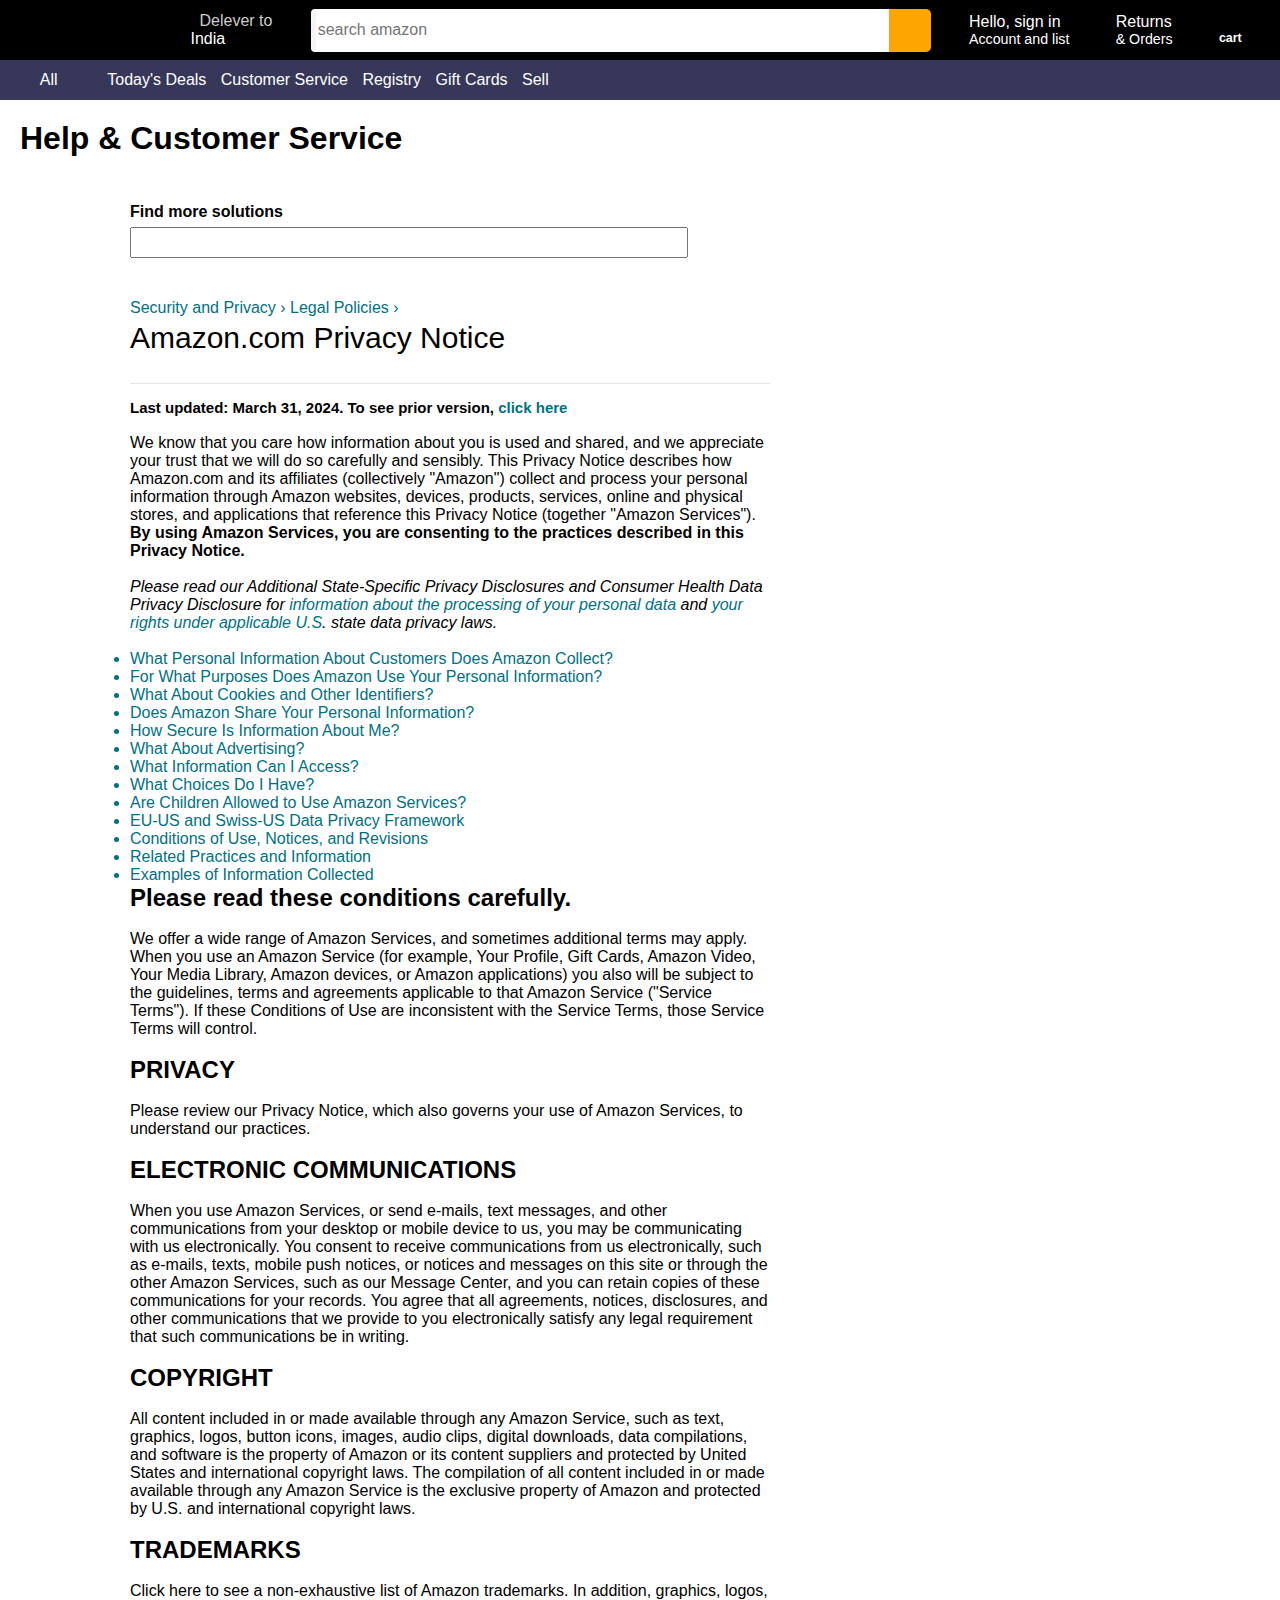
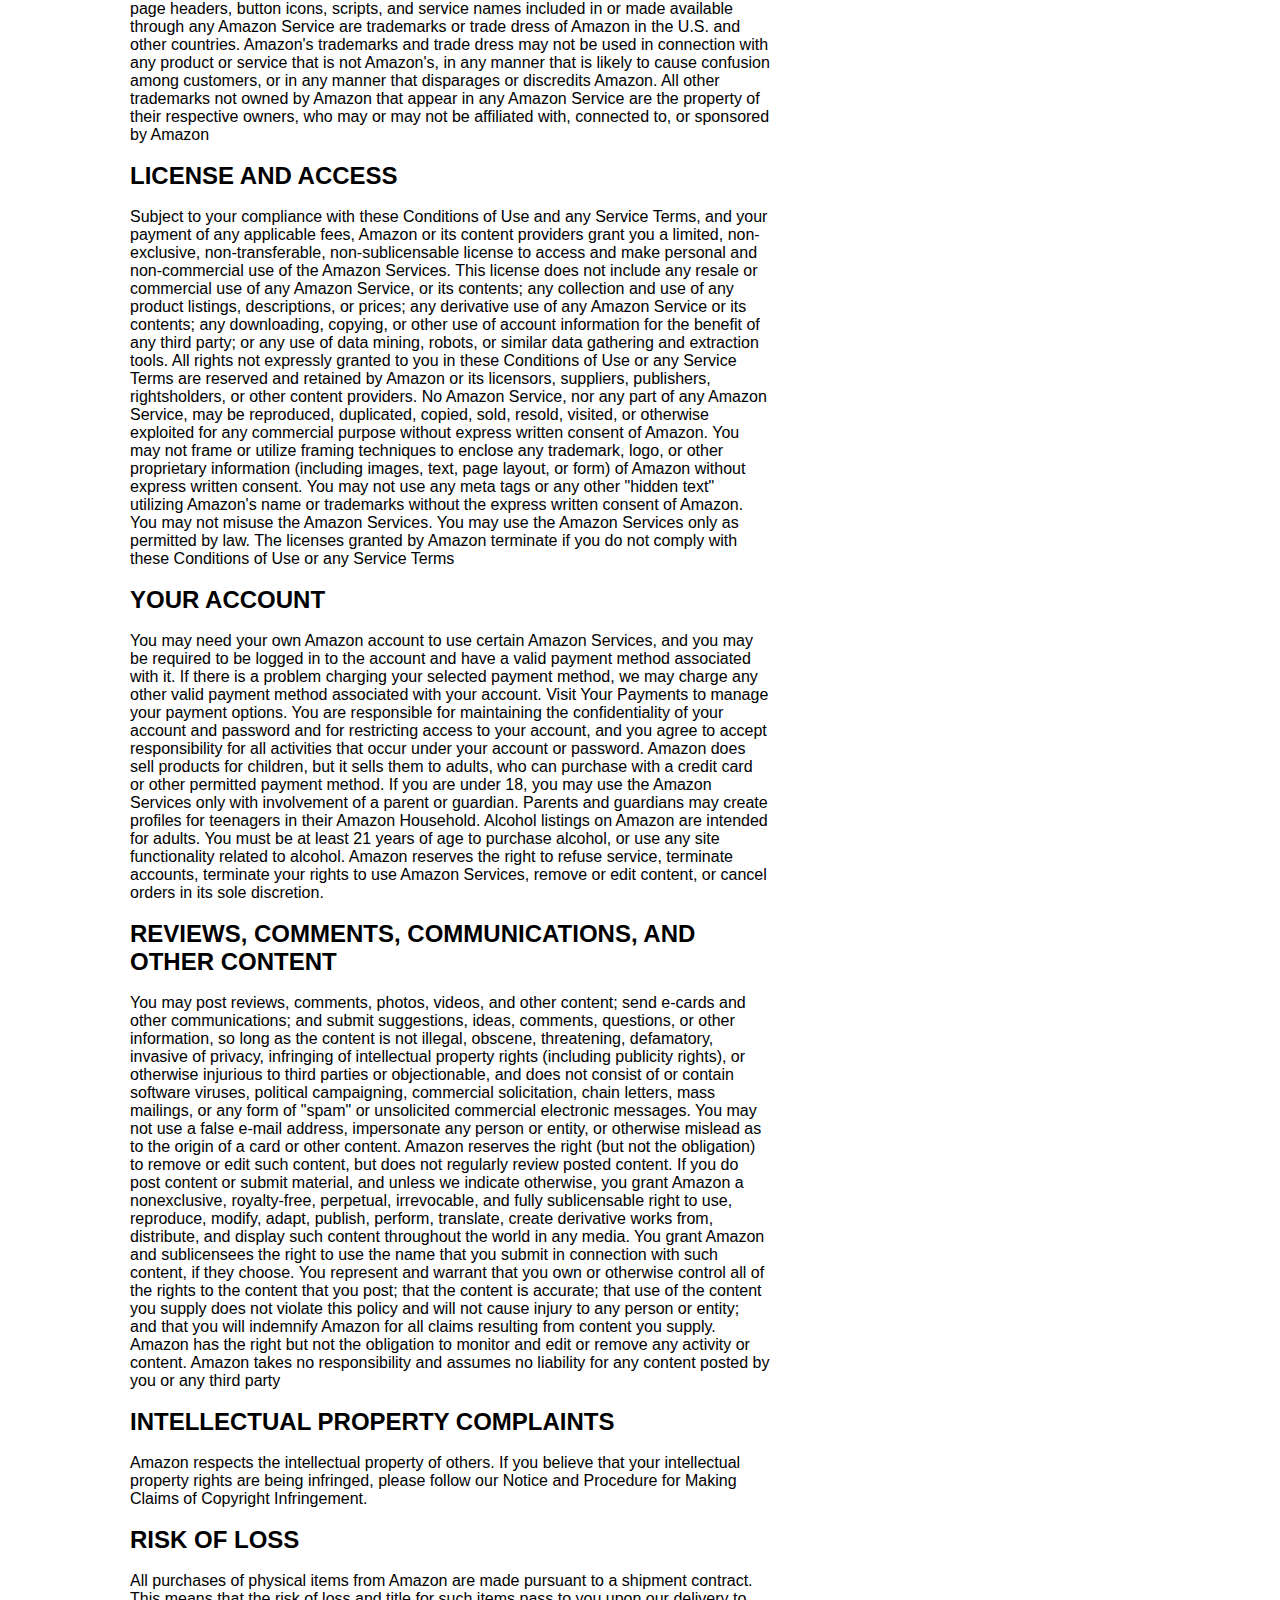
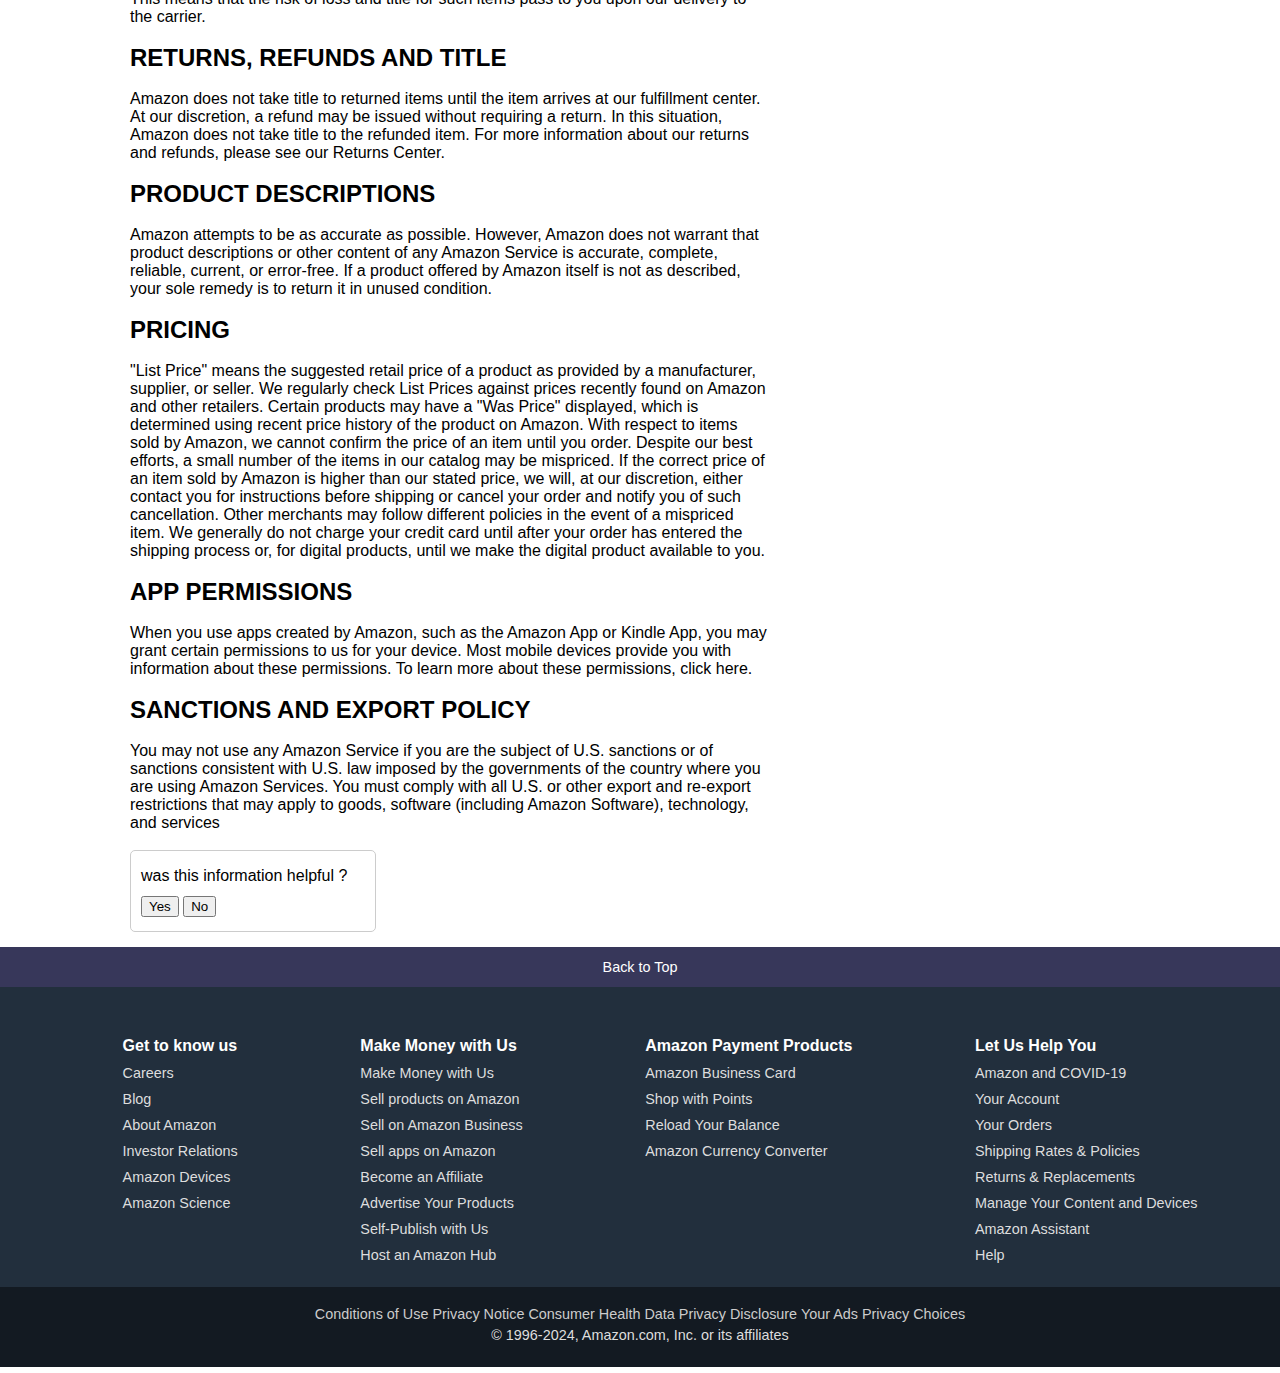
<file: privacy of use.html>
<!DOCTYPE html>
<html lang="en">
<head>
    <meta charset="UTF-8">
    <meta name="viewport" content="width=device-width, initial-scale=1.0">
    <title>Privacy of use</title>
    <link rel="stylesheet" href="https://cdnjs.cloudflare.com/ajax/libs/font-awesome/6.5.2/css/all.min.css" integrity="sha512-SnH5WK+bZxgPHs44uWIX+LLJAJ9/2PkPKZ5QiAj6Ta86w+fsb2TkcmfRyVX3pBnMFcV7oQPJkl9QevSCWr3W6A==" crossorigin="anonymous" referrerpolicy="no-referrer"/>
    <link rel="stylesheet" href="style.css"> 
</head>
<body>
    <header> 
        <div class="navbar">
            <div class="nav-logo border">
                <div class="logo"> </div>
            </div> 
    
            <div class="nav-address border">
              <p class="add-first"> Delever to</p>
              <div class="add-icon">
              <i class="fa-solid fa-location-dot"></i>
              <p class="add-sec"> India</p>
              </div>
            </div>
    
            <div class="nav-search">
                <select class="search-select"> 
                    <option>ALL</option>
                    <input placeholder="search amazon" class="search-input">
                    <div class="search-icon">
                        <i class="fa-solid fa-magnifying-glass"></i>
                    </div>
                </select>
            </div>
    
            <div class="nav-singin border">
                <a href="signUP.html"><p> <span> Hello, sign in</span></p>
                <p class="nav-sec"> Account and list</p> </a>
    
            </div>
    
            <div class="nav-return border">
                <a href="Returns&Orders.html"><p> <span> Returns </span></p>
                <p class="nav-sec"> & Orders</p> </a>
    
            </div>
    
            <div class="nav-cart border">
               <a href="Cart.html"> <i class="fa-solid fa-cart-shopping"></i>
                cart </a>
            </div>
    
        </div>
    
        <div class="panel">
    
            <div class="dropdown border">
                <button onclick="myFunction()" class="dropbtn"> <i class="fa-solid fa-bars"></i> All</button>
                <div id="myDropdown" class="dropdown-content">
                    <h3>Digital Content & Devices</h3><br>
                  <a href="#home">Amazon Music <i class="fa-solid fa-chevron-right"></i></a>
                  <a href="#about">Kindle E-readers & Books <i class="fa-solid fa-chevron-right"></i></a>
                  <a href="#contact">Amazon Appstore <i class="fa-solid fa-chevron-right"></i></a>
                  <hr>
    
                  <h3>Shop by Department</h3><br>
                  <a href="#home">Electronics <i class="fa-solid fa-chevron-right"></i></a>
                  <a href="#about">Computers<i class="fa-solid fa-chevron-right"></i></a>
                  <a href="#contact">Smart Home<i class="fa-solid fa-chevron-right"></i></a>
                  <a href="#contact">Arts & Crafts<i class="fa-solid fa-chevron-right"></i></a>
                  <hr>
    
                  <h3>Programs & Features</h3><br>
                  <a href="#home"> Gift Cards <i class="fa-solid fa-chevron-right"></i></a>
                  <a href="#about">Shop By Interest<i class="fa-solid fa-chevron-right"></i></a>
                  <a href="#contact">Amazon Live<i class="fa-solid fa-chevron-right"></i></a>
                  <a href="#contact">International Shopping<i class="fa-solid fa-chevron-right"></i></a>
                  <hr>
    
                  <h3>Help & Settings</h3><br>
                  <a href="#home"> Your Account</a>
                  <a href="#about"> <i class="fa-solid fa-globe"></i> English</a>
                  <a href="#contact"><i class="fas fa-flag-usa"></i> United States</a>
                  <a href="Customer Service.html">Customer Service</a>
                  <a href="signUP.html">Sign in</a>
                  <hr>
                </div>
            </div>
    
            <div class="panel-options">
                <a href="#"><p> Today's Deals </p> </a>
                <a href="Customer Service.html"> <p> Customer Service</p></a>
                <a href="#"><p>  Registry</p> </a>
                <a href="#"><p> Gift Cards</p> </a>
                <a href="#"><p> Sell</p> </a>
            </div>
    
           
        </div>
    </header>

    <div class="top-sec">
        <h1> Help & Customer Service</h1>
    </div>

    

    <div class="mid-section">
        <b>Find more solutions</b> <br>
        <i class="fa-solid fa-magnifying-glass"></i>
        <input type="text" maxlength="28"> 
    </div>

    <div class="mid-section-1">
        <a href="#"> Security and Privacy  ›</a> 
        <a href="#">Legal Policies  ›</a> 

        <p style="font-size: 30px; font-weight: 200;"> Amazon.com Privacy Notice</p> <br>
        <hr>
        <div class="mid-section-2">
            <h4 style="color: black;"> Last updated: March 31, 2024. To see prior version, <a href="#"> click here</a></h4> <br>
            <p>We know that you care how information about you is used and shared, and we appreciate your trust that we will do so carefully and sensibly. This Privacy Notice describes how Amazon.com and its affiliates (collectively "Amazon") collect and process your personal information through Amazon websites, devices, products, services, online and physical stores, and applications that reference this Privacy Notice (together "Amazon Services"). <b>By using Amazon Services, you are consenting to the practices described in this Privacy Notice.</b> </p><br> 
            <i>Please read our Additional State-Specific Privacy Disclosures and Consumer Health Data Privacy Disclosure for <a href="#"> information about the processing of your personal data</a> and <a href="#">your rights under applicable U.S</a>. state data privacy laws.</i><br><br>
                <a href="#"> <li> What Personal Information About Customers Does Amazon Collect?</li></a>
                    <a href="#"> <li>  For What Purposes Does Amazon Use Your Personal Information?</li></a>
                        <a href="#"> <li>  What About Cookies and Other Identifiers?</li></a>
                            <a href="#"> <li>Does Amazon Share Your Personal Information?</li></a>
                                <a href="#"> <li> How Secure Is Information About Me?</li></a>
                                    <a href="#"> <li>What About Advertising?</li></a>
                                        <a href="#"> <li>What Information Can I Access?</li></a>
                                            <a href="#"> <li> What Choices Do I Have?</li></a>
                                                <a href="#"> <li> Are Children Allowed to Use Amazon Services?</li></a>
                                                    <a href="#"> <li> EU-US and Swiss-US Data Privacy Framework</li></a>
                                                        <a href="#"> <li> Conditions of Use, Notices, and Revisions</li></a>
                                                            <a href="#"> <li> Related Practices and Information</li></a>
                                                                <a href="#"> <li> Examples of Information Collected</li></a>
            
            <h2> Please read these conditions carefully.</h2> <br>
            <p>We offer a wide range of Amazon Services, and sometimes additional terms may apply. When you use an Amazon Service (for example, Your Profile, Gift Cards, Amazon Video, Your Media Library, Amazon devices, or Amazon applications) you also will be subject to the guidelines, terms and agreements applicable to that Amazon Service ("Service Terms"). If these Conditions of Use are inconsistent with the Service Terms, those Service Terms will control.</p><br>
            
            <h2>PRIVACY</h2> <br> 
            <p>Please review our Privacy Notice, which also governs your use of Amazon Services, to understand our practices.</p><br>

            <h2>ELECTRONIC COMMUNICATIONS</h2> <br> 
            <p>When you use Amazon Services, or send e-mails, text messages, and other communications from your desktop or mobile device to us, you may be communicating with us electronically. You consent to receive communications from us electronically, such as e-mails, texts, mobile push notices, or notices and messages on this site or through the other Amazon Services, such as our Message Center, and you can retain copies of these communications for your records. You agree that all agreements, notices, disclosures, and other communications that we provide to you electronically satisfy any legal requirement that such communications be in writing.</p><br>

            <h2>COPYRIGHT</h2> <br> 
            <p>All content included in or made available through any Amazon Service, such as text, graphics, logos, button icons, images, audio clips, digital downloads, data compilations, and software is the property of Amazon or its content suppliers and protected by United States and international copyright laws. The compilation of all content included in or made available through any Amazon Service is the exclusive property of Amazon and protected by U.S. and international copyright laws.</p><br>

            <h2>TRADEMARKS</h2> <br> 
            <p>Click here to see a non-exhaustive list of Amazon trademarks. In addition, graphics, logos, page headers, button icons, scripts, and service names included in or made available through any Amazon Service are trademarks or trade dress of Amazon in the U.S. and other countries. Amazon's trademarks and trade dress may not be used in connection with any product or service that is not Amazon's, in any manner that is likely to cause confusion among customers, or in any manner that disparages or discredits Amazon. All other trademarks not owned by Amazon that appear in any Amazon Service are the property of their respective owners, who may or may not be affiliated with, connected to, or sponsored by Amazon</p><br>

            <h2>LICENSE AND ACCESS</h2> <br> 
            <p>Subject to your compliance with these Conditions of Use and any Service Terms, and your payment of any applicable fees, Amazon or its content providers grant you a limited, non-exclusive, non-transferable, non-sublicensable license to access and make personal and non-commercial use of the Amazon Services. This license does not include any resale or commercial use of any Amazon Service, or its contents; any collection and use of any product listings, descriptions, or prices; any derivative use of any Amazon Service or its contents; any downloading, copying, or other use of account information for the benefit of any third party; or any use of data mining, robots, or similar data gathering and extraction tools. All rights not expressly granted to you in these Conditions of Use or any Service Terms are reserved and retained by Amazon or its licensors, suppliers, publishers, rightsholders, or other content providers. No Amazon Service, nor any part of any Amazon Service, may be reproduced, duplicated, copied, sold, resold, visited, or otherwise exploited for any commercial purpose without express written consent of Amazon. You may not frame or utilize framing techniques to enclose any trademark, logo, or other proprietary information (including images, text, page layout, or form) of Amazon without express written consent. You may not use any meta tags or any other "hidden text" utilizing Amazon's name or trademarks without the express written consent of Amazon. You may not misuse the Amazon Services. You may use the Amazon Services only as permitted by law. The licenses granted by Amazon terminate if you do not comply with these Conditions of Use or any Service Terms</p><br>

            <h2>YOUR ACCOUNT</h2> <br> 
            <p>You may need your own Amazon account to use certain Amazon Services, and you may be required to be logged in to the account and have a valid payment method associated with it. If there is a problem charging your selected payment method, we may charge any other valid payment method associated with your account. Visit Your Payments to manage your payment options. You are responsible for maintaining the confidentiality of your account and password and for restricting access to your account, and you agree to accept responsibility for all activities that occur under your account or password. Amazon does sell products for children, but it sells them to adults, who can purchase with a credit card or other permitted payment method. If you are under 18, you may use the Amazon Services only with involvement of a parent or guardian. Parents and guardians may create profiles for teenagers in their Amazon Household. Alcohol listings on Amazon are intended for adults. You must be at least 21 years of age to purchase alcohol, or use any site functionality related to alcohol. Amazon reserves the right to refuse service, terminate accounts, terminate your rights to use Amazon Services, remove or edit content, or cancel orders in its sole discretion.</p><br>

            <h2>REVIEWS, COMMENTS, COMMUNICATIONS, AND OTHER CONTENT</h2> <br> 
            <p>You may post reviews, comments, photos, videos, and other content; send e-cards and other communications; and submit suggestions, ideas, comments, questions, or other information, so long as the content is not illegal, obscene, threatening, defamatory, invasive of privacy, infringing of intellectual property rights (including publicity rights), or otherwise injurious to third parties or objectionable, and does not consist of or contain software viruses, political campaigning, commercial solicitation, chain letters, mass mailings, or any form of "spam" or unsolicited commercial electronic messages. You may not use a false e-mail address, impersonate any person or entity, or otherwise mislead as to the origin of a card or other content. Amazon reserves the right (but not the obligation) to remove or edit such content, but does not regularly review posted content.
                If you do post content or submit material, and unless we indicate otherwise, you grant Amazon a nonexclusive, royalty-free, perpetual, irrevocable, and fully sublicensable right to use, reproduce, modify, adapt, publish, perform, translate, create derivative works from, distribute, and display such content throughout the world in any media. You grant Amazon and sublicensees the right to use the name that you submit in connection with such content, if they choose. You represent and warrant that you own or otherwise control all of the rights to the content that you post; that the content is accurate; that use of the content you supply does not violate this policy and will not cause injury to any person or entity; and that you will indemnify Amazon for all claims resulting from content you supply. Amazon has the right but not the obligation to monitor and edit or remove any activity or content. Amazon takes no responsibility and assumes no liability for any content posted by you or any third party</p><br>

            <h2>INTELLECTUAL PROPERTY COMPLAINTS</h2> <br> 
            <p>Amazon respects the intellectual property of others. If you believe that your intellectual property rights are being infringed, please follow our Notice and Procedure for Making Claims of Copyright Infringement.</p><br>

            <h2>RISK OF LOSS</h2> <br> 
            <p>All purchases of physical items from Amazon are made pursuant to a shipment contract. This means that the risk of loss and title for such items pass to you upon our delivery to the carrier.</p><br>

            <h2>RETURNS, REFUNDS AND TITLE</h2> <br> 
            <p>Amazon does not take title to returned items until the item arrives at our fulfillment center. At our discretion, a refund may be issued without requiring a return. In this situation, Amazon does not take title to the refunded item. For more information about our returns and refunds, please see our Returns Center.</p><br>

            <h2>PRODUCT DESCRIPTIONS</h2> <br> 
            <p>Amazon attempts to be as accurate as possible. However, Amazon does not warrant that product descriptions or other content of any Amazon Service is accurate, complete, reliable, current, or error-free. If a product offered by Amazon itself is not as described, your sole remedy is to return it in unused condition. </p><br>

            <h2>PRICING</h2> <br> 
            <p>"List Price" means the suggested retail price of a product as provided by a manufacturer, supplier, or seller. We regularly check List Prices against prices recently found on Amazon and other retailers. Certain products may have a "Was Price" displayed, which is determined using recent price history of the product on Amazon.
                With respect to items sold by Amazon, we cannot confirm the price of an item until you order. Despite our best efforts, a small number of the items in our catalog may be mispriced. If the correct price of an item sold by Amazon is higher than our stated price, we will, at our discretion, either contact you for instructions before shipping or cancel your order and notify you of such cancellation. Other merchants may follow different policies in the event of a mispriced item. 
                We generally do not charge your credit card until after your order has entered the shipping process or, for digital products, until we make the digital product available to you.
            </p><br>
            
            <h2>APP PERMISSIONS</h2> <br> 
            <p>When you use apps created by Amazon, such as the Amazon App or Kindle App, you may grant certain permissions to us for your device. Most mobile devices provide you with information about these permissions. To learn more about these permissions, click here.</p><br>

            <h2>SANCTIONS AND EXPORT POLICY</h2> <br> 
            <p>You may not use any Amazon Service if you are the subject of U.S. sanctions or of sanctions consistent with U.S. law imposed by the governments of the country where you are using Amazon Services. You must comply with all U.S. or other export and re-export restrictions that may apply to goods, software (including Amazon Software), technology, and services</p><br>

            

        </div>

        <div class="base1">
            <p> was this information helpful ?</p>
            <button> Yes </button>
            <button> No </button>
        </div>
    </div>

    <div class="footer">
        <div class="panel-1">
           <a href="#"> Back to Top   </a>  
        </div>
    
        <div class="panle-2">
            <ul>
              <p style="font-weight: 900;"> Get to know us</p>
              <a>Careers</a>
              <a>Blog</a>
              <a>About Amazon</a>
              <a>Investor Relations</a>
              <a>Amazon Devices</a>
              <a>Amazon Science</a>
            </ul>
    
            <ul>
                <p style="font-weight: 900;"> Make Money with Us</p>
                <a>Make Money with Us</a>
                <a>Sell products on Amazon</a>
                <a>Sell on Amazon Business</a>
                <a>Sell apps on Amazon</a>
                <a>Become an Affiliate</a>
                <a>Advertise Your Products</a>
                <a>Self-Publish with Us</a>
                <a>Host an Amazon Hub</a>
            </ul>
    
            <ul>
                <p style="font-weight: 900;">Amazon Payment Products</p>
                <a> Amazon Business Card</a>
                <a>Shop with Points</a>
                <a>Reload Your Balance</a>
                <a>Amazon Currency Converter</a>
            </ul>
    
            <ul>
                <p style="font-weight: 900;"> Let Us Help You</p>
                <a>Amazon and COVID-19</a>
                <a> Your Account</a>
                <a>Your Orders</a>
                <a>Shipping Rates & Policies</a>
                <a>Returns & Replacements</a>
                <a>Manage Your Content and Devices</a>
                <a>Amazon Assistant</a>
                <a>Help</a>
            </ul>
        </div>
    
        <div class="panel-3">
            <div class="pages">
              <a href="conditions of use.html"> Conditions of Use </a>
              <a href="privacy of use.html"> Privacy Notice</a>
              <a href="#"> Consumer Health Data Privacy Disclosure</a>
              <a href="#"> Your Ads Privacy Choices</a>
    
             <div class="copyright">
                <p> © 1996-2024, Amazon.com, Inc. or its affiliates</p> 
             </div>
            </div>
        </div>
    </div>

    <script>
        function myFunction() {
          document.getElementById("myDropdown").classList.toggle("show");
        }
        window.onclick = function(event) {
          if (!event.target.matches('.dropbtn')) {
            var dropdowns = document.getElementsByClassName("dropdown-content");
            var i;
            for (i = 0; i < dropdowns.length; i++) {
              var openDropdown = dropdowns[i];
              if (openDropdown.classList.contains('show')) {
                openDropdown.classList.remove('show');
              }
            }
          }
        }
    </script>
    
</body>
</html>
</file>
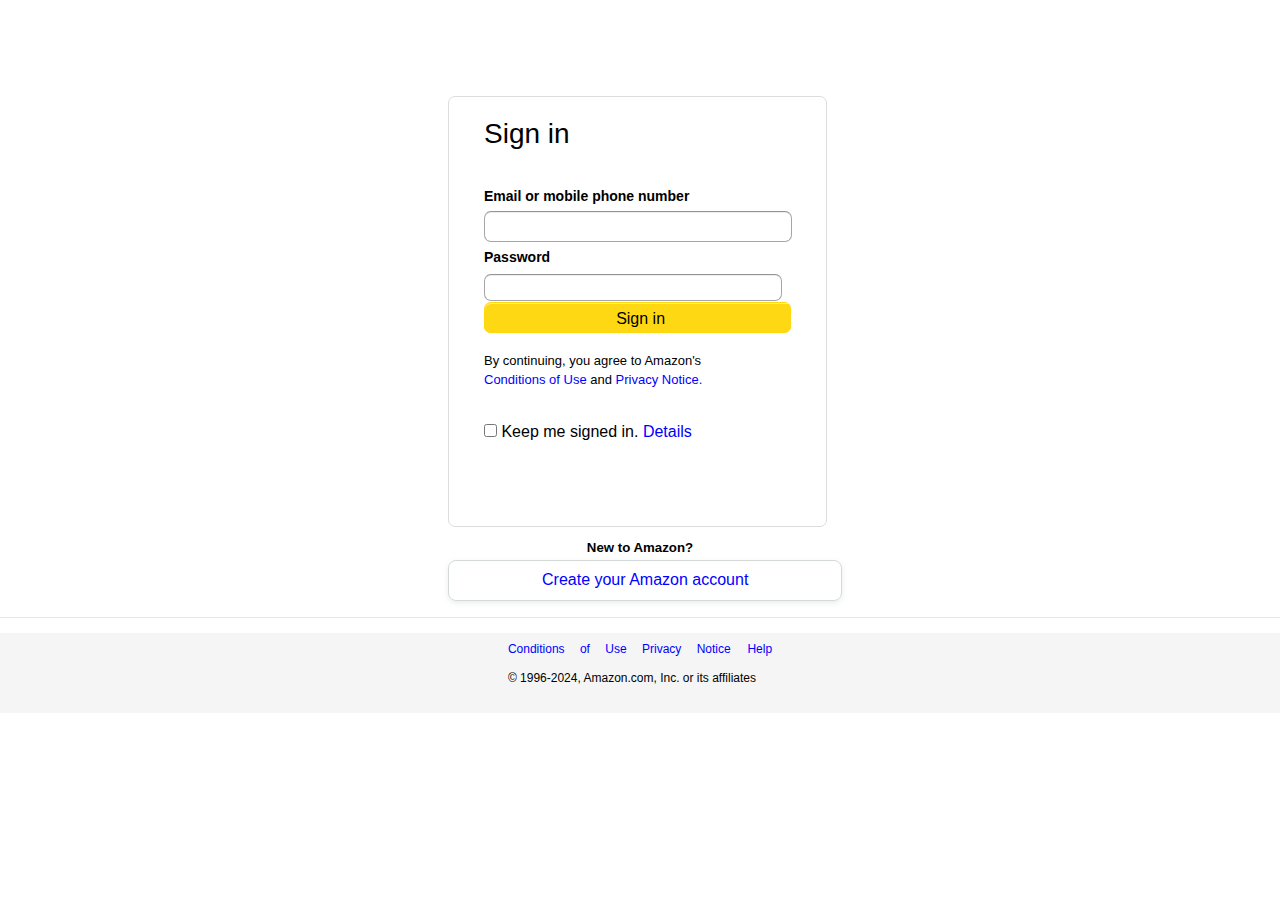
<file: Returns&Orders.html>
<!DOCTYPE html>
<html lang="en">
<head>
    <meta charset="UTF-8">
    <meta name="viewport" content="width=device-width, initial-scale=1.0">
    <title>Returns&Orders</title>
    <link rel="stylesheet" href="https://cdnjs.cloudflare.com/ajax/libs/font-awesome/6.5.2/css/all.min.css" integrity="sha512-SnH5WK+bZxgPHs44uWIX+LLJAJ9/2PkPKZ5QiAj6Ta86w+fsb2TkcmfRyVX3pBnMFcV7oQPJkl9QevSCWr3W6A==" crossorigin="anonymous" referrerpolicy="no-referrer"/>
    <link rel="stylesheet" href="style.css">
</head>
<body>
    <header> 
        <div class="nav-logo border" style="margin-left: 42%;">
            <div class="logo" style="height: 100px; width: 200px;"> </div>
        </div> 
    </header>

    <div class="container">
        <div class="square-box1">
            <div class="form">
             <h1>Sign in</h1><br>
             <b style="font-size: 14px;">Email or mobile phone number</b> 
             <input type="email" maxlength="28"> 
             <br>
             <b style="font-size: 14px;">Password</b> 
             <input type="password" maxlength="15" required="number"> 
             

             <span id="continue" class="a-button a-button-span12 a-button-primary">
                <span class="a-button-inner">
                    <input id="continue" tabindex="5" class="a-button-input" value="Sign in" aria-labelledby="continue-announce">
                    <span id="continue-announce" class="a-button-text" aria-hidden="true">
                       Sign in
                    </span>
                </span>
               </span> 
            </div>
            

            <div class="text-conditions">
                <p> By continuing, you agree to Amazon's </p> 
                <a href="#">Conditions of Use</a> and <a href="#"> Privacy Notice.</a>
                <br>
            </div>

           <br>
           
           <div class="shop-ama">
            <input type="checkbox"> Keep me signed in.
              <a href="#" onclick="myFunction()"> Details </a> <i class="fa-solid fa-sort-down"></i>
           </div>
        </div>
        <br>

        <div class="divider">
            <div class="a-divider a-divider-break"><h5 aria-level="5">New to Amazon?</h5></div>
        </div>

        <span id="button1" class="a-button a-button-span12 a-button-base">
            <span class="button-1"><a id="createAccountSubmit" href="#" class="a-button-text">
               Create your Amazon account
              </a>
            </span>
        </span>

    </div>
    <br>
    <hr>

    <div class="footer-1">
        <div class="panel-4">
            <div class="pages-1">
              <a> Conditions of Use </a>
              <a> Privacy Notice</a>
              <a> Help </a>

                <div class="copyright-1">
                   <p> © 1996-2024, Amazon.com, Inc. or its affiliates</p> 
                </div>
    
            </div> 
        </div>
    </div>




    <script>
        function myFunction() {
          alert("Choosing Keep me signed in reduces the number of times you're asked to Sign-In on this device.To keep your account secure, use this option only on your personal devices.");
        }
    </script>
        
    
</body>
</html>
</file>
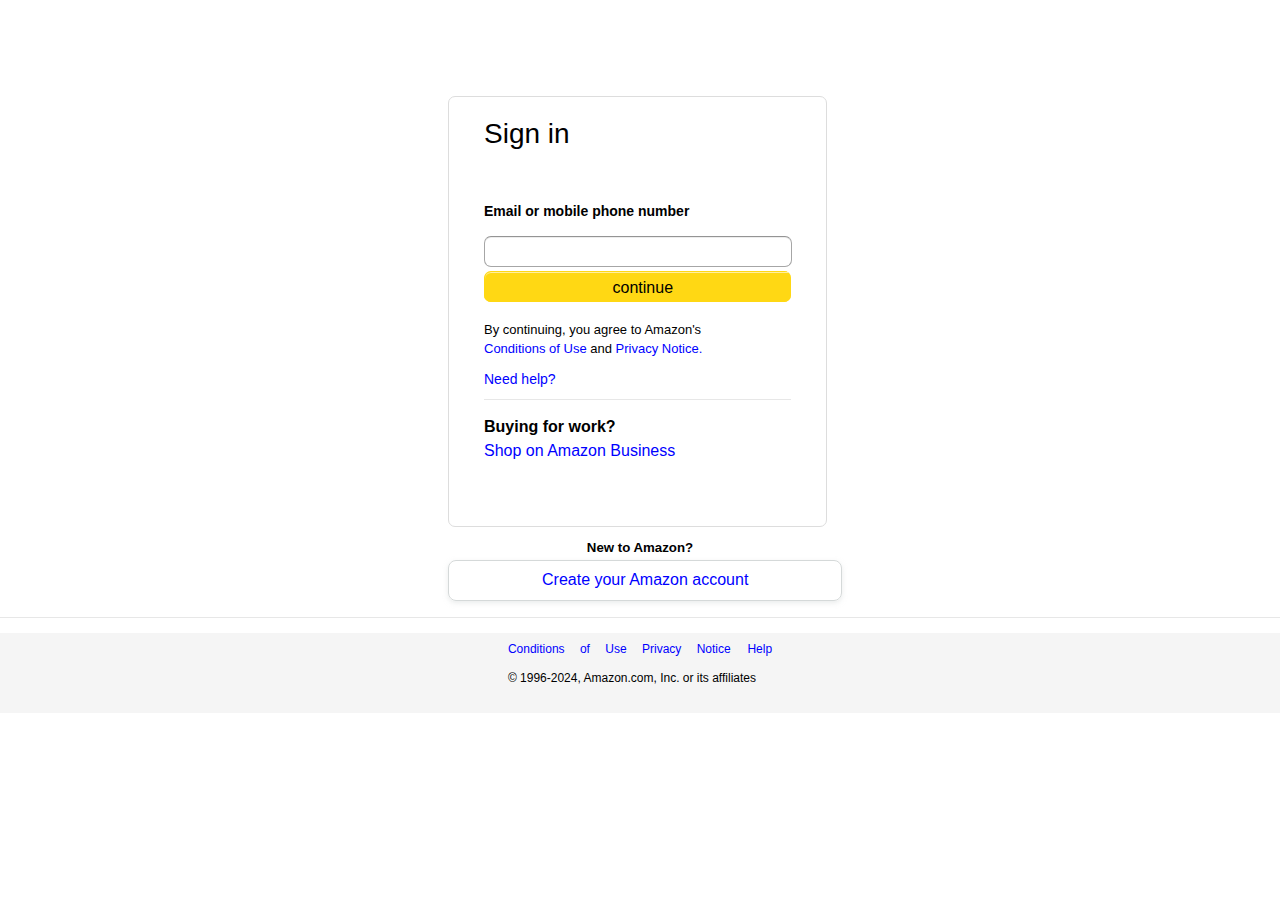
<file: signUP.html>
<!DOCTYPE html>
<html lang="en">
<head>
    <meta charset="UTF-8">
    <meta name="viewport" content="width=device-width, initial-scale=1.0">
    <title>signUP-page-Amazon</title>
    <link rel="stylesheet" href="https://cdnjs.cloudflare.com/ajax/libs/font-awesome/6.5.2/css/all.min.css" integrity="sha512-SnH5WK+bZxgPHs44uWIX+LLJAJ9/2PkPKZ5QiAj6Ta86w+fsb2TkcmfRyVX3pBnMFcV7oQPJkl9QevSCWr3W6A==" crossorigin="anonymous" referrerpolicy="no-referrer"/>
    <link rel="stylesheet" href="style.css"> 
</head>
<body>
    <header> 
        <div class="nav-logo border" style="margin-left: 42%;">
            <div class="logo" style="height: 100px; width: 200px;"> </div>
        </div> 
    </header>

    <div class="container">
        <div class="square-box">
            <div class="form">
             <h1>Sign in</h1><br>
             <b style="font-size: 14px;">Email or mobile phone number</b> 
             <input type="email" maxlength="28"> 
             <br>
 
              <span id="continue" class="a-button a-button-span12 a-button-primary">
                <span class="a-button-inner">
                    <input id="continue" tabindex="5" class="a-button-input" value=" continue" aria-labelledby="continue-announce">
                    <span id="continue-announce" class="a-button-text" aria-hidden="true">
                       continue
                    </span>
                </span>
               </span> 
            </div>
            

            <div class="text-conditions">
                <p> By continuing, you agree to Amazon's </p> 
                <a href="#">Conditions of Use</a> and <a href="#"> Privacy Notice.</a>
                <br>
            </div>

            <div class="help">
                <i class="fa-solid fa-caret-right"></i>
                <a href="#"> Need help?</a> 
            </div>
           <hr>
           
           <div class="shop-ama">
              <p style="font-weight: 700;"> Buying for work?</p> 
              <a href="#"> Shop on Amazon Business </a>
           </div>
        </div>
        <br>

        <div class="divider">
            <div class="a-divider a-divider-break"><h5 aria-level="5">New to Amazon?</h5></div>
        </div>

        <span id="button1" class="a-button a-button-span12 a-button-base">
            <span class="button-1"><a id="createAccountSubmit" href="#" class="a-button-text">
               Create your Amazon account
              </a>
            </span>
        </span>

    </div>
    <br>
    <hr>

    <div class="footer-1">
        <div class="panel-4">
            <div class="pages-1">
              <a> Conditions of Use </a>
              <a> Privacy Notice</a>
              <a> Help </a>

              <div class="copyright-1">
                <p> © 1996-2024, Amazon.com, Inc. or its affiliates</p> 
             </div>
    
            </div> 
        </div>
    </div>
</body>
</html>
</file>
<file: style.css>
*{
    margin:0;
    font-family: Arial;
    border:border-box;
}

.navbar{
    height:60px;
    background-color:black;
    color:white;
    display: flex;
    align-items: center;
    justify-content: space-evenly;
}

.nav-logo{
   height: 50px;
   width: 100px;
}

.logo{
    background-image: url('https://www.shutterstock.com/shutterstock/photos/2270561027/display_1500/stock-vector-amazon-logo-icon-logo-sign-art-design-symbol-famous-industry-jeff-bezos-corporate-text-isolated-2270561027.jpg');
    background-size: cover;
    height: 50px;
    width: 100px;
}

.border{
   border: 2px solid transparent;
   padding: 6px;
}

.border:hover{
    border: 1px solid white;
}

.add-first{
    color:#cccccc;
    font-size: 1rem;
    margin-left: 15px;
}

.nav-singin a{
    text-decoration: none;
    color: white;
}

.nav-return a{
    text-decoration: none;
    color: white;
}

.add-sec{
    font-size: 1rem;
    margin-left: 6px;
}

.add-icon{
    display: flex;
    align-items: center;
}
.nav-search{
    display: flex;
    justify-content: space-evenly;
    background-color: orange;
    width: 620px;
    height: 43px;
    border-radius: 5px;
}

.nav-search:hover{
    border: 2px solid orange;
}

.search-select{
    background-color: whitesmoke;
    width: 5px;
    text-align: center;
    border-top-left-radius: 4px;
    border-bottom-left-radius: 4px;
    border: none;
}

.search-input{
    width: 100%;
    border: none;
    font-size: 1rem;
}

.search-icon{
    width: 45px;
    display: flex;
    justify-content: center;
    align-items: center;
    border-top-right-radius: 4px;
    border-bottom-right-radius: 4px;
    color:black
}

.span{
    font-size:12px;
}

.nav-sec{
    font-size: 0.89rem;
    font-weight: 500;
}

.nav-cart i{
    font-size: 35px;
}

.nav-cart{
    font-size: 0.78rem;
    font-weight: 700;
}

.nav-cart a{
    text-decoration: none;
    color: white;
}

.panel{
    height: 40px;
    background-color: #37375a;
    color:white;
    display: flex;
    justify-content: space-evenly;
    align-items: center;
}

.panel-options p{
    display: inline;
    margin-left: 10px;
    font-weight: 500;
}

.panel-options{
    width: 90%;
    font-weight: 500;
}

.panel-options a{
    text-decoration: none;
    color: white;
}

.panel-options a:hover{
    border: 1px solid white;
    padding: 3px;
}

.hero_section{
    background-image: url('https://m.media-amazon.com/images/I/61P7hqIHrdL._SX3000_.jpg');
    background-size: cover;
    height: 300px;
    display: flex;
    justify-content: center;
    align-items: flex-end;
}

.hero_msg{
    background-color: white;
    color: #000;
    height: 40px;
    display: flex;
    justify-content: center;
    align-items: center;
    margin-bottom: 30px;
    width: 80%;
}

.hero_msg a{
    color: blue;
    text-decoration: none;
    cursor: pointer;
}

.hero_msg a:hover{
    border-bottom: 0.5px solid black;
    width:70px;
}

.shop_section{
    display: flex;
    flex-wrap: wrap;
    justify-content: space-evenly;
    background-color: #e2e7e6;
}

.shop_section p:hover{
    border-bottom: 0.5px solid black;
    width:70px;
}

.box{
    border: 2px solid transparent;
    height: 400px;
    width: 23%;
    background-color: white;
    padding: 20px 0px 15px;
    margin-top: 10px;
}

.box1_img{
    height: 300px;
    margin-top: 1rem;
    margin-bottom: 1rem;
    background-size: cover;
    cursor: pointer;
}

.box-content{
    margin-left: 10px;
    margin-right: 10px;
}

.box-content p{
    color:blue;
}

.long-box{
    height: 300px;
    width: 97%;
    background-color: white;
    padding: 20px 0px 15px;
    margin-top: 10px;
}

.long-content{
    padding: 20px;
}

.box_img{
    height: 250px;
    margin-top: 1rem;
    margin-bottom: 1rem;
    background-repeat: no-repeat;
    display: flex;
    justify-content: space-between;
    float: left;
    width: 12.12%;
    cursor: pointer;
}

footer{
    margin-top: 15px;
}

.panel-1{
    background-color: #37375a;
    color: white;
    align-items: center;
    display: flex;
    justify-content: center;
    height: 40px;
    font-size: 0.90rem;
}

.panel-1 a:hover{
    border-bottom: 0.5px solid white;
    color: white;
}

.panel-1 a{
    color: white;
    text-decoration: none;
}

.panle-2{
    background-color: #222f3d;
    color: white;
    height: 300px;
    display: flex;
    justify-content: space-evenly;
}

ul a{
    display: block;
    font-size: 0.90rem;
    margin-top: 10px;
    color: #DDDDDD;
}

ul{
    margin-top: 50px;
}

.panel-3{
    background-color: #131A22;
    color: #DDDDDD;
    display: flex;
    justify-content: center;
    height: 80px;
    font-size: 0.90rem;
    align-items: center;
    cursor: pointer;
}

.panle-2 a:hover{
    border-bottom: 0.5px solid white;
}

.pages{
    padding: 25px;
}

.pages a{
    text-decoration: none;
    color:#cccccc;
}

.pages a:hover{
    border-bottom: 1px solid white;
    width: fit-content;
}

.copyright{
    padding: 5px;
    text-align: center;
}

.copyright a:hover{
    border-bottom: 1px solid white;
}

/** copy dropdown but it is with together with the upper*/
.dropbtn {
    background-color: #37375a;
    color: white;
    padding: 1px;
    font-size: 16px;
    border: none;
    cursor: pointer;
}
  
.dropdown {
    position: relative;
    display: inline-block;
}

  
.dropdown-content {
    display: none;
    position: absolute;
    background-color: white;
    font-size: small;
    width: 300px;
    height: 500px;
    padding: 20px;
    overflow: auto;
    box-shadow: 0px 8px 16px 0px rgba(0,0,0,0.2);
    z-index: 1;
}

.dropdown-content i{
    color:grey;
}

.dropdown-content h3{
   color: #000;
   font-size: large;
}
  
.dropdown-content a {
    color: black;
    padding: 12px 16px;
    text-decoration: none;
    display: block;
}
  
.dropdown a:hover {background-color: #ddd;}
  
.show {display: block;}

/* SIGN IN PAGE */ 

.square-box{
    max-width: 24%;
    height: 400px;
    border:1px #ddd solid;
    background-color: #fff;
    border-radius: 7px;
    margin-left: 35%;
    padding: 20px 35px 9px;
    line-height: 40px;
    margin-top: 30px;
}

.form h1{
    font-weight: 400;
    font-size: 28px;
    line-height: 1.2;
}

.form input{
    border: 1px solid #a6a6a6;
    border-top-color: #949494;
    border-radius: 7px;
    box-shadow: 0 1px 0 rgba(255, 255, 255, .5), 0 1px 0 rgba(0, 0, 0, .07) inset;
    outline: 0;
    margin: 0;
    font-size: 100%;
    vertical-align: middle;
    padding-block: 1px;
    padding-inline: 2px;
    width: 95%;
    height: 23px;
}

input[type="email" i] {
    padding-block: 1px;
    padding-inline: 2px;
    padding: 3px 7px ;
}

#continue{
    display: block;
    position: relative;
    overflow: hidden;
    height: 31px;
    box-shadow: 0 1px 0 rgba(255, 255, 255, .6) inset;
    border-radius: 2px;
    cursor: pointer;
    text-align: center;
    background: #FFD814;
    border-color: #FFD814;
    width: 100%;
    border-radius: 7px;
}

.text-conditions{
    line-height: 25px;;
    font-size: 13px;
    line-height: 1.5;
    margin-top: 18px;
    width: 100%;
}

.text-conditions a{
    text-decoration: none;
    color: blue;
}

.text-conditions a:hover{
    color:orange;
    border-bottom: 1px solid orange;
}


.help a{ 
    text-decoration: none;
    color: blue;
    font-size: 14px;
}

.help a:hover{ 
    color:orange;
    border-bottom: 1px solid orange;
}

hr{
    background-color: transparent;
    display: block;
    height: 1px;
    border-width: 0;
    border-top: 1px solid #e7e7e7;
    line-height: 19px;
    margin-top: 0;
    margin-bottom: 14px;
}

.shop-ama{
    line-height: 35px;
    line-height: 1.5;
}

.shop-ama a{
    text-decoration: none;
    color: blue;
}

.shop-ama a:hover{
    color:orange;
    border-bottom: 1px solid orange;
}

.divider{
    text-align: center;
    position: relative;
    top: 2px;
    padding-top: 1px;
    margin-bottom: 14px;
    line-height: 0;
    font-weight: 100;
}

#button1{
    border-style: solid;
    border-width: 1px;
    cursor: pointer;
    padding: 0;
    text-align: center;
    margin-left: 35%;
    padding: 10px 93px 12px;
    line-height: 39px;
    border-radius: 8px;
    box-shadow: 0 2px 5px 0 rgba(213, 217, 217, .5);
    width: 45%;
    background: #FFF;
    border-color: #D5D9D9;
}

#button1 a{
    color: blue;
    text-decoration: none;
}

#button1 a:hover{
    color:orange;
    border-bottom: 1px solid orange;
}

.panel-4{
    background-color:whitesmoke;
    color: black;
    display: flex;
    justify-content: center;
    height: 80px;
    font-size: 0.90rem;
    line-height: 29px;
    
}

.panel-4 a{
    color: blue;
    font-weight: 200;
    cursor: pointer;
    font-size: 12px;
}

.pages-1{
    margin-left: 0%;
    word-spacing: 12px;
    font-size: 17px;
}

.pages-1 a:hover{
    color:orange;
    border-bottom: 1px solid orange;
} 

.copyright-1{
    margin-left: 0;
    margin-bottom: 0%;
    font-size: 12px;
    word-spacing: normal;
}

.copyright-1 a{
    margin-left: 0;
    margin-bottom: 0%;
    font-size: 17px;
    word-spacing: normal;
}

/** Return and order**/

.square-box1{
    max-width: 24%;
    height: 400px;
    border:1px #ddd solid;
    background-color: #fff;
    border-radius: 7px;
    margin-left: 35%;
    padding: 20px 35px 9px;
    line-height: 30px;
    margin-top: 30px;
}

/** CART **/

.long-box1{
    height: 300px;
    width: 77%;
    background-color: white;
    padding: 20px 0px 15px;
    margin-top: 10px;
    margin-left: 20px;
}

.long-content1 img{
    height: 40%;
    width: 40%;
    margin-top: 20px;
}

.long-content1{
    display: flex;
}

.button1 {
    background-color: #FFD814;
    border: none;
    color: black;
    padding: 10px 15px 10px;
    border-radius: 10px;
    text-align: center;
    text-decoration: none;
    display: inline-block;
    font-size: 16px;
    margin: 4px 2px;
    cursor: pointer;
}

.button2{
    background-color: transparent;
    border: 1px solid #cccccc;;
    box-shadow: #cccccc;
    color: black;
    padding: 7px 10px 6px;
    border-radius: 10px;
    text-align: center;
    text-decoration: none;
    display: inline-block;
    font-size: 16px;
    margin: 4px 2px;
    cursor: pointer;
}

.text{
    text-decoration: none;
    color:#007185;
}

.long-box2{
    height: 50px;
    width: 77%;
    background-color: white;
    padding: 20px 0px 15px;
    margin-top: 10px;
    margin-left: 20px;
}

.text-box2{
    padding: 10px;
    margin-left: 5px;
    font-size: small;
    width: 80%;
}

.text-box2 a{
    text-decoration: none;
    color: #007185;
}

.text-box2 a:hover{
    color:orange;
    border-bottom: 1px solid orange;
}

.long-box3{
    height: 300px;
    width: 97%;
    background-color: white;
    padding: 20px 0px 15px;
    margin-top: 10px;
    margin-left: 20px;
}

/** conditions of use **/
.mid-section{
    padding: 20px 40px 15px;
    margin-left: 90px;
    line-height: 30px;
}

.mid-section input{
    width: 550px;
    height: 25px;
    color: #cccccc;
    box-shadow: #949494;
}

.top-sec{
    padding: 20px;
}

.mid-section-1{
    padding: 20px 40px 15px;
    margin-left: 90px;
    line-height: 30px;
    max-width: 50%;
}

.mid-section-1 a{
    text-decoration: none;
    color: #007185;
}

.mid-section-1 a:hover{
    color:orange;
    border-bottom: 1px solid orange;
}

.mid-section-1 h4{
    font-size: 15px;
    color:grey;
}

.mid-section-2{
    line-height: normal;
}

.base1{
    border: 1px solid #cccccc;
    padding: 10px;
    border-radius: 5px;
    width: 35%;
}

/** Customer and service*/

.header-2{
    position: relative;
    z-index: 10;
    display: flex;
    flex-direction: row;
    align-items: center;
    min-width: 1000px;
    height: 60px;
    font-size: 16px;
    box-shadow: 0 0 12px 0 rgba(0, 0, 0, .25);
    background: #007185;
    color: #fff;
}

.header-2 .head-title1{
    padding: 0 24px;
    line-height: 37px;
    border-right: 1px solid #fff;
}

.header-2 .head-title2{
    padding: 0 24px;
    line-height: 37px;
    border-right: 1px solid #fff;
}

.header-2 .head-title3{
    padding: 0 24px;
    line-height: 37px;
    
}

.head-title1 a{
    text-decoration: none;
    color: white;
}

.head-title2 a{
    text-decoration:none;
    color: white;
    padding: 0 24px;
    line-height: 37px;
}

.head-title3 a{
    text-decoration:none;
    color: white;
    padding: 0 24px;
    line-height: 37px;
}

.head-title1 a:hover{
    border-bottom: 1px solid white;
    width: 10px;
}

.head-title2 a:hover{
    border-bottom: 1px solid white;
    max-width:10px;
}

.head-title3 a:hover{
    border-bottom: 1px solid white;
    width: fit-content;
}

.midd-section{
    background: #007185;
    color: white;
    min-height: 0;
    padding-top: 45px;
    padding-bottom: 45px;
    padding-left: 30px;
}

.midd-section p{
    font-weight: 500;
    font-size: 20px;
}

.card-box{
    width: 28.28%;
    padding: 12px;
    height: 94px;
    background-color: #fff;
    border-radius: 5px;
    border: 1px solid #ddd;
    padding: 16px 20px;
    display: flex;
    margin-top: 30px;
}

.card-delivery{
    align-items: center;
    color: #000;
    margin-top: 35px;
    margin-left: 10px;
}

.cards-sec{
    display: flex;
    
    justify-content: space-evenly;
    flex-wrap: wrap;
}

.card-box img{
    width: 100%;
    height: 80%;
}
</file>
